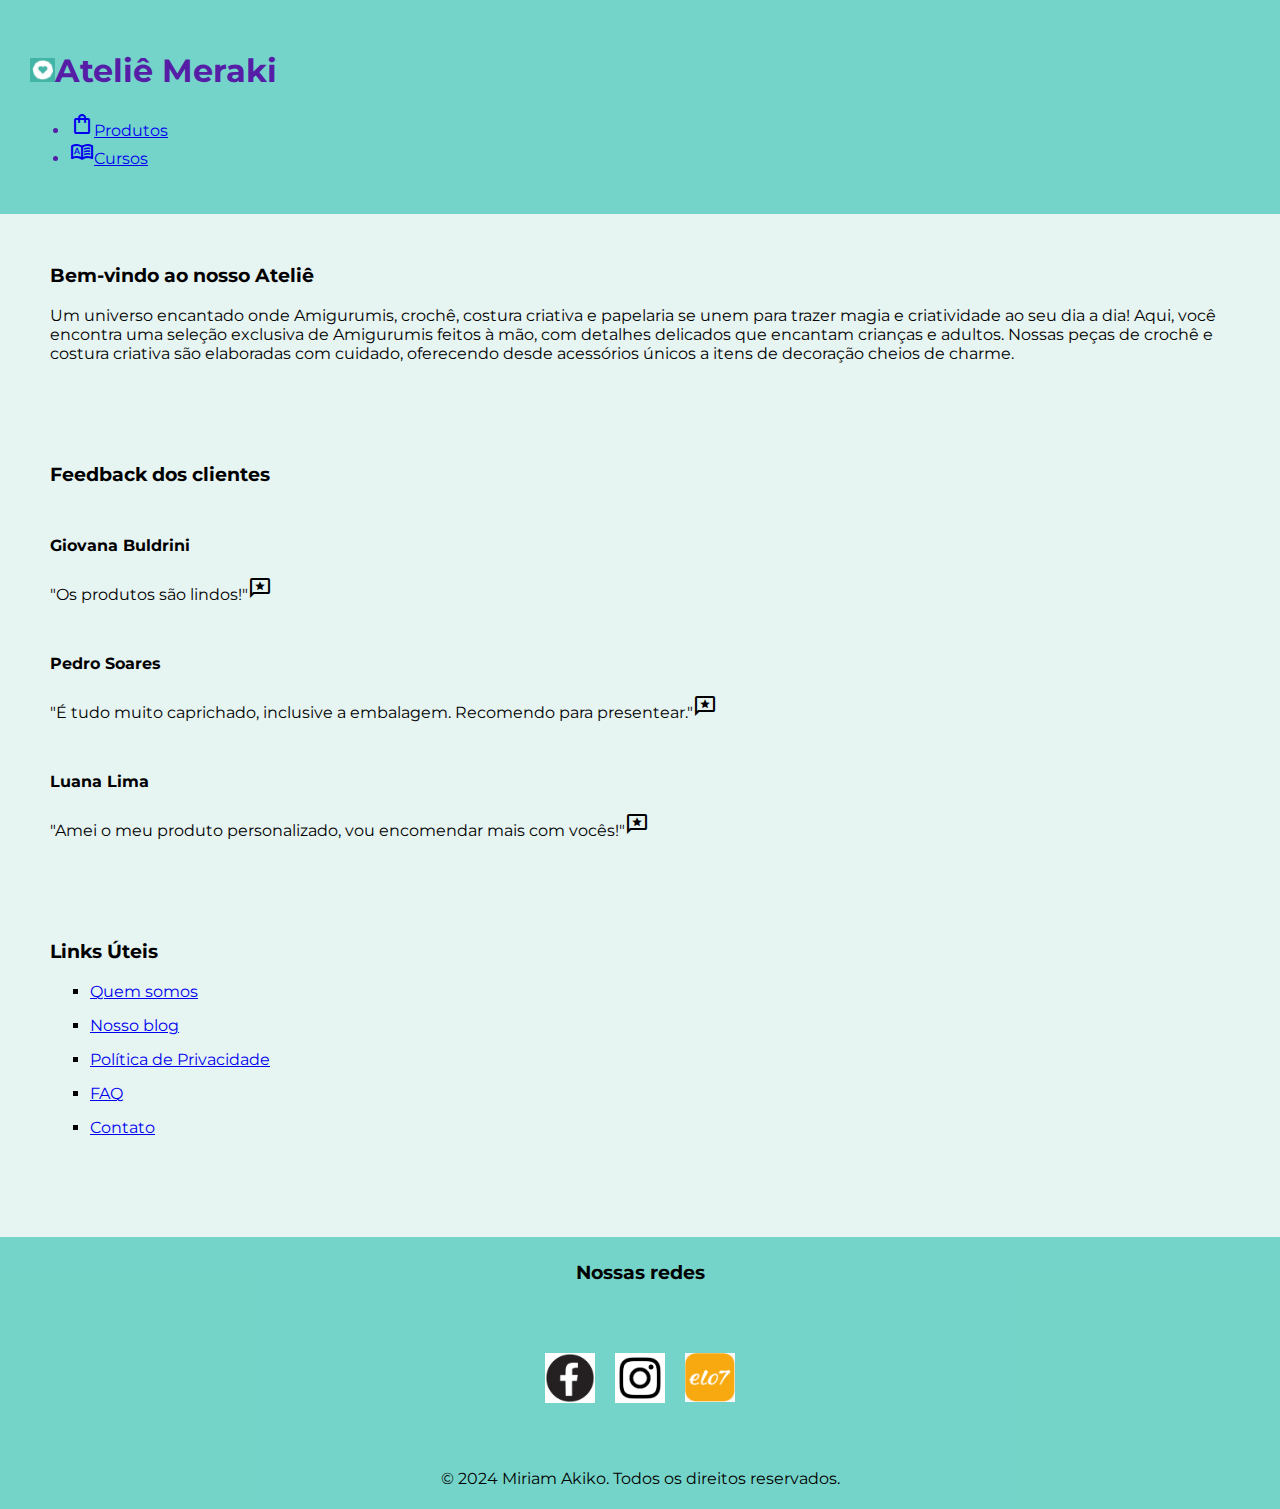
<file: index.html>
<!DOCTYPE html>
<html lang="pt-br">
    <head>
        <meta charset="UTF-8">
        <meta name="viewport" content="width=device-width, initial-scale=1.0">
        <title>Ateliê Meraki</title>
        <meta name="author" content="Miriam Akiko">
        <meta name="keywords" content="artesanato, ecommerce, loja, croche, tecido, feito a mão, comprar, atelie">
        <meta name="description" content="Produtos em crochê, amigurumis, costuras e artes em geral. Produtos feitos à mão, com muito carinho e amor.">
        <link rel="icon" href="./assets/icone.jpg">
        <link rel="stylesheet" href="./styles/style.css">
        <link rel="preconnect" href="https://fonts.googleapis.com">
        <link rel="preconnect" href="https://fonts.gstatic.com" crossorigin>
        <link href="https://fonts.googleapis.com/css2?family=Montserrat:ital,wght@0,100..900;1,100..900&display=swap" rel="stylesheet">
        <link rel="stylesheet" href="https://fonts.googleapis.com/css2?family=Material+Symbols+Outlined:opsz,wght,FILL,GRAD@20..48,100..700,0..1,-50..200" />
    </head>

    <body>

        <header>
            <h1><img src="./assets/logo.jpg" class="logo" alt="logotipo da marca Meraki">Ateliê Meraki</h1>
            <nav>
                <ul>
                    <li><a href="./pages/produtos.html"><span class="material-symbols-outlined">shopping_bag</span>Produtos</a></li>
                    <li><a href="./pages/cursos.html"><span class="material-symbols-outlined">dictionary</span>Cursos</a></li>
                </ul>
            </nav>
        </header>

        <main>
            <section>
                <h3>Bem-vindo ao nosso Ateliê</h3>
                <p>Um universo encantado onde Amigurumis, crochê, costura criativa e papelaria se unem para trazer magia e criatividade ao seu dia a dia! Aqui, você encontra uma seleção exclusiva de Amigurumis feitos à mão, com detalhes delicados que encantam crianças e adultos. Nossas peças de crochê e costura criativa são elaboradas com cuidado, oferecendo desde acessórios únicos a itens de decoração cheios de charme.</p>
            </section>

            <section class="comentario">
                <h3>Feedback dos clientes</h3>
                <article>
                    <h4>Giovana Buldrini</h4>
                    <p>"Os produtos são lindos!"<span class="material-symbols-outlined">reviews</span></p>
                </article>
                <article>
                    <h4>Pedro Soares</h4>
                    <p>"É tudo muito caprichado, inclusive a embalagem. Recomendo para presentear."<span class="material-symbols-outlined">reviews</span></p>
                </article>
                <article>
                    <h4>Luana Lima</h4>
                    <p>"Amei o meu produto personalizado, vou encomendar mais com vocês!"<span class="material-symbols-outlined">reviews</span></p>
                </article>
            </section>
        </main>

        <aside>
            <nav>
                <h3>Links Úteis</h3>
                <ul type="square">
                    <li><a href="./pages/quemSomos.html">Quem somos</a></li>
                    <li><a href="./pages/blog.html">Nosso blog</a></li>
                    <li><a href="./pages/politica.html">Política de Privacidade</a></li>
                    <li><a href="./pages/faq.html">FAQ</a></li>
                    <li><a href="./pages/formulario.html">Contato</a></li>
                </ul>
            </nav>
        </aside>

        <footer>
            <h3>Nossas redes</h3>
            <section class="social-icons">
                <article>
                    <a href="https://www.facebook.com/merakimh.atelie/" target="_blank">
                        <img src="./assets/icon_facebook.jpg" alt="logo Facebook">
                    </a>
                </article>
                <article>
                    <a href="https://www.instagram.com/meraki_mh/" target="_blank">
                        <img src="./assets/icon_instagram.jpg" alt="Logo Instagram">
                    </a>
                </article>
                <article>
                    <a href="https://www.elo7.com.br/ateliemerakiartes" target="_blank">
                        <img src="./assets/icon_elo7.png" alt="Logo Elo7">
                    </a>
                </article>
            </section>
            <section>
                <p>&copy; 2024 Miriam Akiko. Todos os direitos reservados.</p>
            </section>
        </footer>
        
    </body>
</html>
</file>
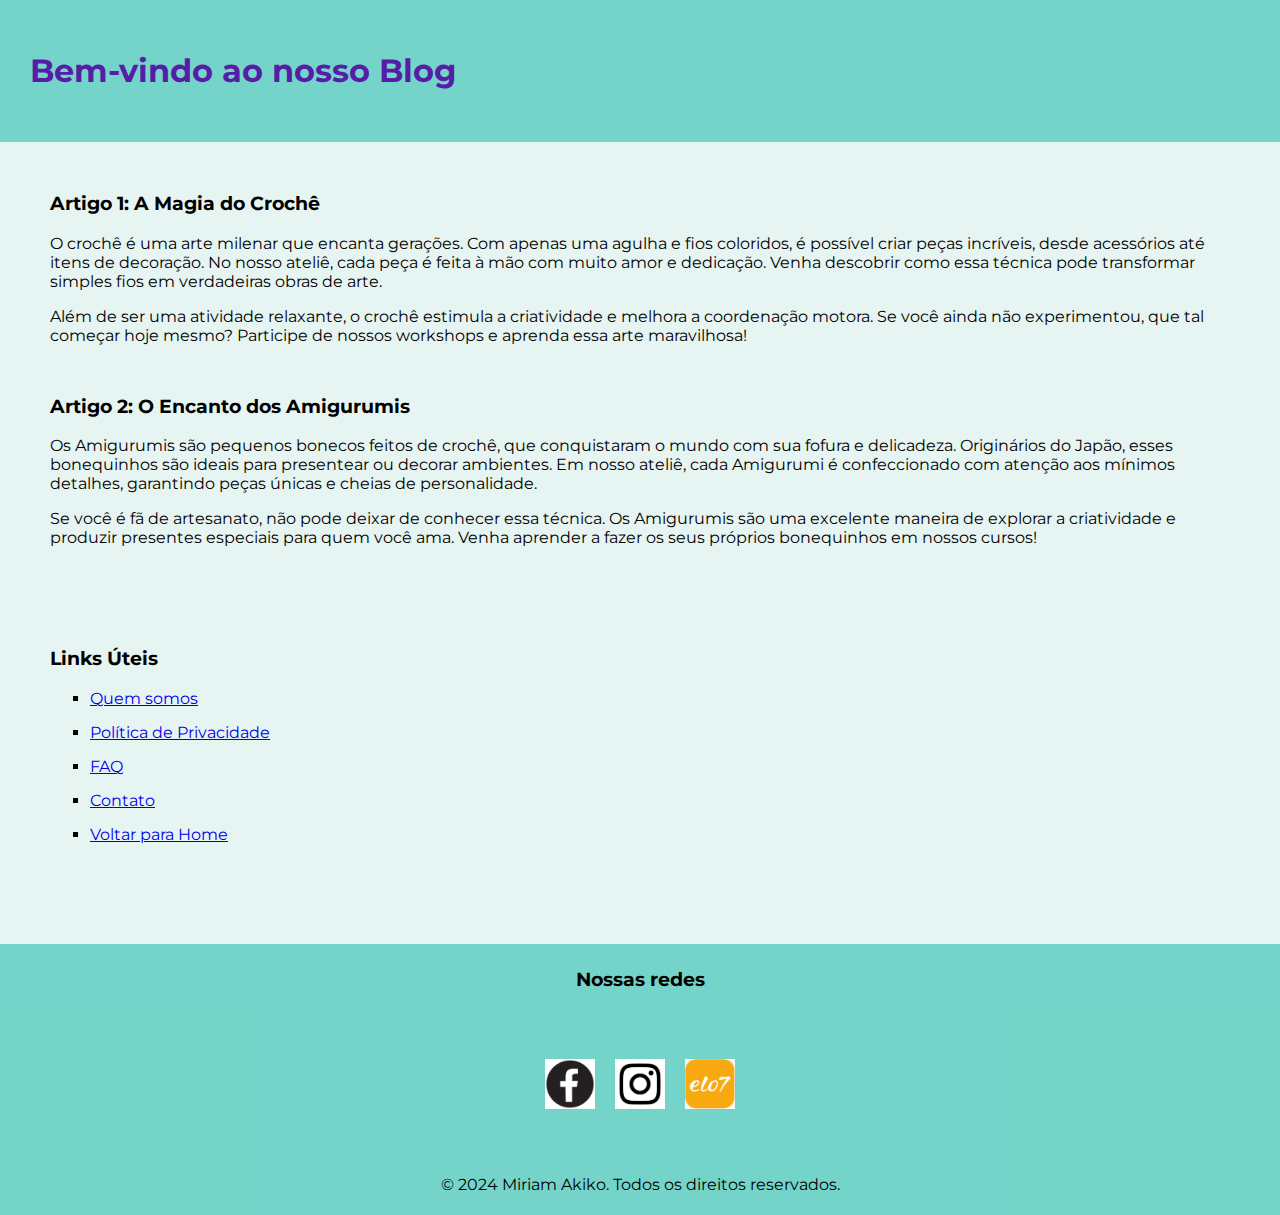
<file: blog.html>
<!DOCTYPE html>
<html lang="pt-br">
    <head>
        <meta charset="UTF-8">
        <meta name="viewport" content="width=device-width, initial-scale=1.0">
        <title>Blog</title>
        <meta name="author" content="Miriam Akiko">
        <meta name="keywords" content="artesanato, ecommerce, loja, croche, tecido, feito a mão, comprar, atelie, blog, matéria">
        <meta name="description" content="Produtos em crochê, amigurumis, costuras e artes em geral. Produtos feitos à mão, com muito carinho e amor.">
        <link rel="icon" href="assets/icone.jpg">
        <link rel="stylesheet" href="sytle.css">
        <link rel="preconnect" href="https://fonts.googleapis.com">
        <link rel="preconnect" href="https://fonts.gstatic.com" crossorigin>
        <link href="https://fonts.googleapis.com/css2?family=Montserrat:ital,wght@0,100..900;1,100..900&display=swap" rel="stylesheet">
        <link rel="stylesheet" href="https://fonts.googleapis.com/css2?family=Material+Symbols+Outlined:opsz,wght,FILL,GRAD@20..48,100..700,0..1,-50..200" />
    </head>
    
    <body>

        <header>
            <h1>Bem-vindo ao nosso Blog</h1>
        </header>

        <main>
            <article>
                <h3>Artigo 1: A Magia do Crochê</h3>
                <p>O crochê é uma arte milenar que encanta gerações. Com apenas uma agulha e fios coloridos, é possível criar peças incríveis, desde acessórios até itens de decoração. No nosso ateliê, cada peça é feita à mão com muito amor e dedicação. Venha descobrir como essa técnica pode transformar simples fios em verdadeiras obras de arte.</p>
                <p>Além de ser uma atividade relaxante, o crochê estimula a criatividade e melhora a coordenação motora. Se você ainda não experimentou, que tal começar hoje mesmo?
                Participe de nossos workshops e aprenda essa arte maravilhosa!</p>
            </article>
            
            <article>
                <h3>Artigo 2: O Encanto dos Amigurumis</h3>
                <p>Os Amigurumis são pequenos bonecos feitos de crochê, que conquistaram o mundo com sua fofura e delicadeza. Originários do Japão, esses bonequinhos são ideais para presentear ou decorar ambientes. Em nosso ateliê, cada Amigurumi é confeccionado com atenção aos mínimos detalhes, garantindo peças únicas e cheias de personalidade.</p>
                <p>Se você é fã de artesanato, não pode deixar de conhecer essa técnica. Os Amigurumis são uma excelente maneira de explorar a criatividade e produzir presentes especiais para quem você ama. Venha aprender a fazer os seus próprios bonequinhos em nossos cursos!</p>
            </article>
        </main>

        <aside>
            <nav>
                <h3>Links Úteis</h3>
                <ul type="square">
                    <li><a href="quemSomos.html">Quem somos</a></li>
                    <li><a href="politica.html">Política de Privacidade</a></li>
                    <li><a href="faq.html">FAQ</a></li>
                    <li><a href="formulario.html">Contato</a></li>
                    <li><a href="index.html">Voltar para Home</a></li>
                </ul>
            </nav>
        </aside>

        <footer>
            <h3>Nossas redes</h3>
            <section class="social-icons">
                <article>
                    <a href="https://www.facebook.com/merakimh.atelie/">
                        <img src="assets/icon_facebook.jpg" alt="logo Facebook">
                    </a>
                </article>
                <article>
                    <a href="https://www.instagram.com/meraki_mh/">
                        <img src="assets/icon_instagram.jpg" alt="Logo Instagram">
                    </a>
                </article>
                <article>
                    <a href="https://www.elo7.com.br/ateliemerakiartes">
                        <img src="assets/icon_elo7.png" alt="Logo Elo7">
                    </a>
                </article>
            </section>
            <section>
                <p>&copy; 2024 Miriam Akiko. Todos os direitos reservados.</p>
            </section>
        </footer>
        
    </body>
</html>
</file>
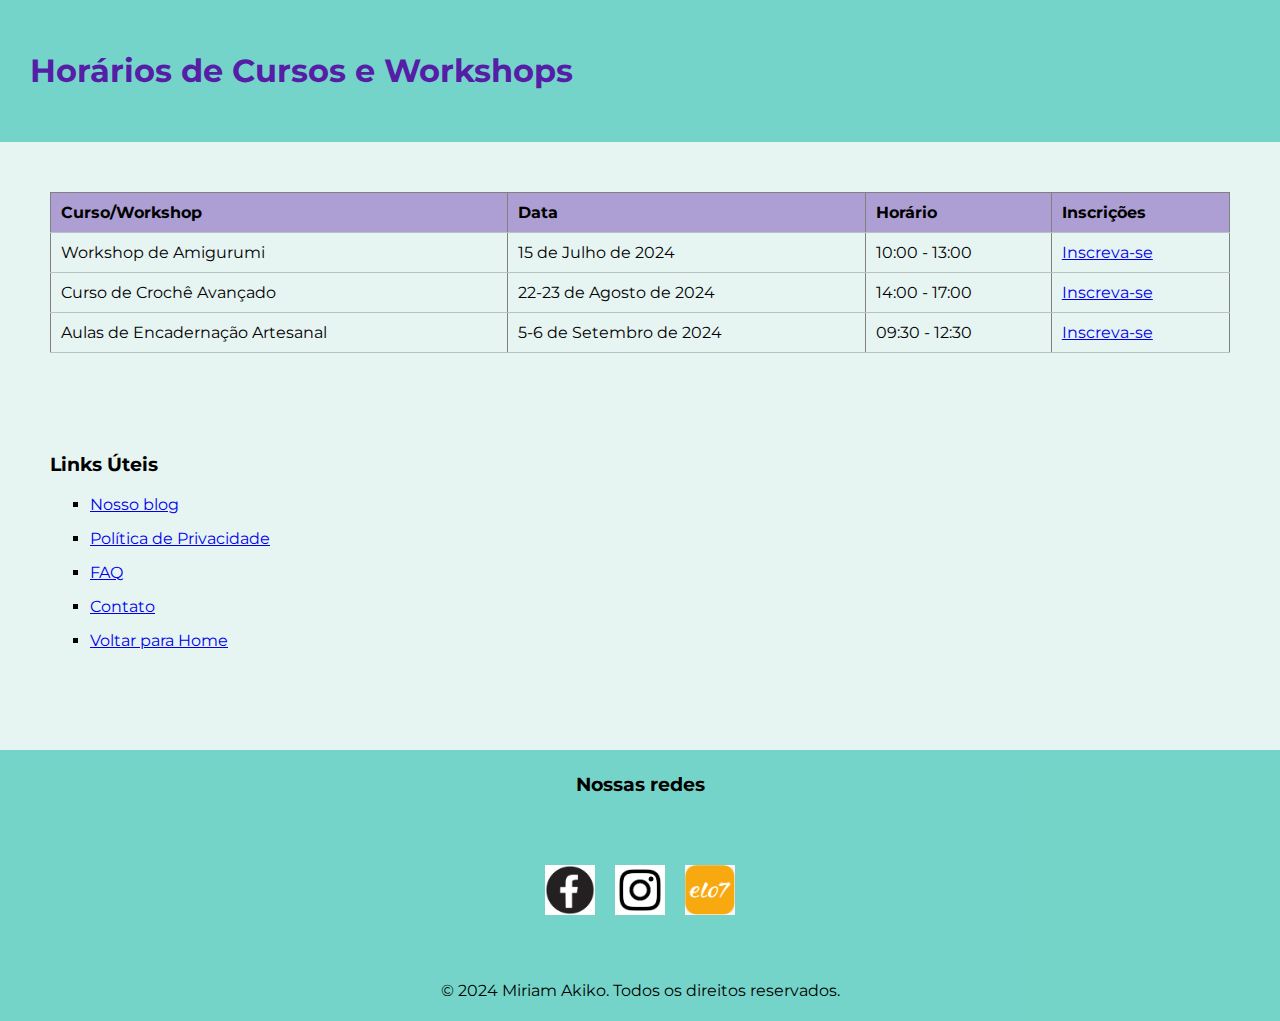
<file: cursos.html>
<!DOCTYPE html>
<html lang="pt-BR">
    <head>
        <meta charset="UTF-8">
        <meta name="viewport" content="width=device-width, initial-scale=1.0">
        <title>Cursos</title>
        <meta name="author" content="Miriam Akiko">
        <meta name="keywords" content="artesanato, ecommerce, loja, croche, tecido, feito a mão, comprar, atelie, cursos, curso, workshop">
        <meta name="description" content="Produtos em crochê, amigurumis, costuras e artes em geral. Produtos feitos à mão, com muito carinho e amor.">
        <link rel="icon" href="assets/icone.jpg">
        <link rel="stylesheet" href="sytle.css">
        <link rel="preconnect" href="https://fonts.googleapis.com">
        <link rel="preconnect" href="https://fonts.gstatic.com" crossorigin>
        <link href="https://fonts.googleapis.com/css2?family=Montserrat:ital,wght@0,100..900;1,100..900&display=swap" rel="stylesheet">
        <link rel="stylesheet" href="https://fonts.googleapis.com/css2?family=Material+Symbols+Outlined:opsz,wght,FILL,GRAD@20..48,100..700,0..1,-50..200" />
    </head>

    <body>
        <header>
            <h1>Horários de Cursos e Workshops</h1>
        </header>

        <main>
            <table border="1" style="border-collapse: collapse;">
                <tr>
                    <th>Curso/Workshop</th>
                    <th>Data</th>
                    <th>Horário</th>
                    <th>Inscrições</th>
                </tr>
                <tr>
                    <td>Workshop de Amigurumi</td>
                    <td>15 de Julho de 2024</td>
                    <td>10:00 - 13:00</td>
                    <td><a href="#">Inscreva-se</a></td>
                </tr>
                <tr>
                    <td>Curso de Crochê Avançado</td>
                    <td>22-23 de Agosto de 2024</td>
                    <td>14:00 - 17:00</td>
                    <td><a href="#">Inscreva-se</a></td>
                </tr>
                <tr>
                    <td>Aulas de Encadernação Artesanal</td>
                    <td>5-6 de Setembro de 2024</td>
                    <td>09:30 - 12:30</td>
                    <td><a href="#">Inscreva-se</a></td>
                </tr>
            </table>
        </main>

        <aside>
            <nav>
                <h3>Links Úteis</h3>
                <ul type="square">
                    <li><a href="blog.html">Nosso blog</a></li>
                    <li><a href="politica.html">Política de Privacidade</a></li>
                    <li><a href="faq.html">FAQ</a></li>
                    <li><a href="formulario.html">Contato</a></li>
                    <li><a href="index.html">Voltar para Home</a></li>
                </ul>
            </nav>
        </aside>

        <footer>
            <h3>Nossas redes</h3>
            <section class="social-icons">
                <article>
                    <a href="https://www.facebook.com/merakimh.atelie/">
                        <img src="assets/icon_facebook.jpg" alt="logo Facebook">
                    </a>
                </article>
                <article>
                    <a href="https://www.instagram.com/meraki_mh/">
                        <img src="assets/icon_instagram.jpg" alt="Logo Instagram">
                    </a>
                </article>
                <article>
                    <a href="https://www.elo7.com.br/ateliemerakiartes">
                        <img src="assets/icon_elo7.png" alt="Logo Elo7">
                    </a>
                </article>
            </section>
            <section>
                <p>&copy; 2024 Miriam Akiko. Todos os direitos reservados.</p>
            </section>
        </footer>
        
    </body>
</html>
</file>
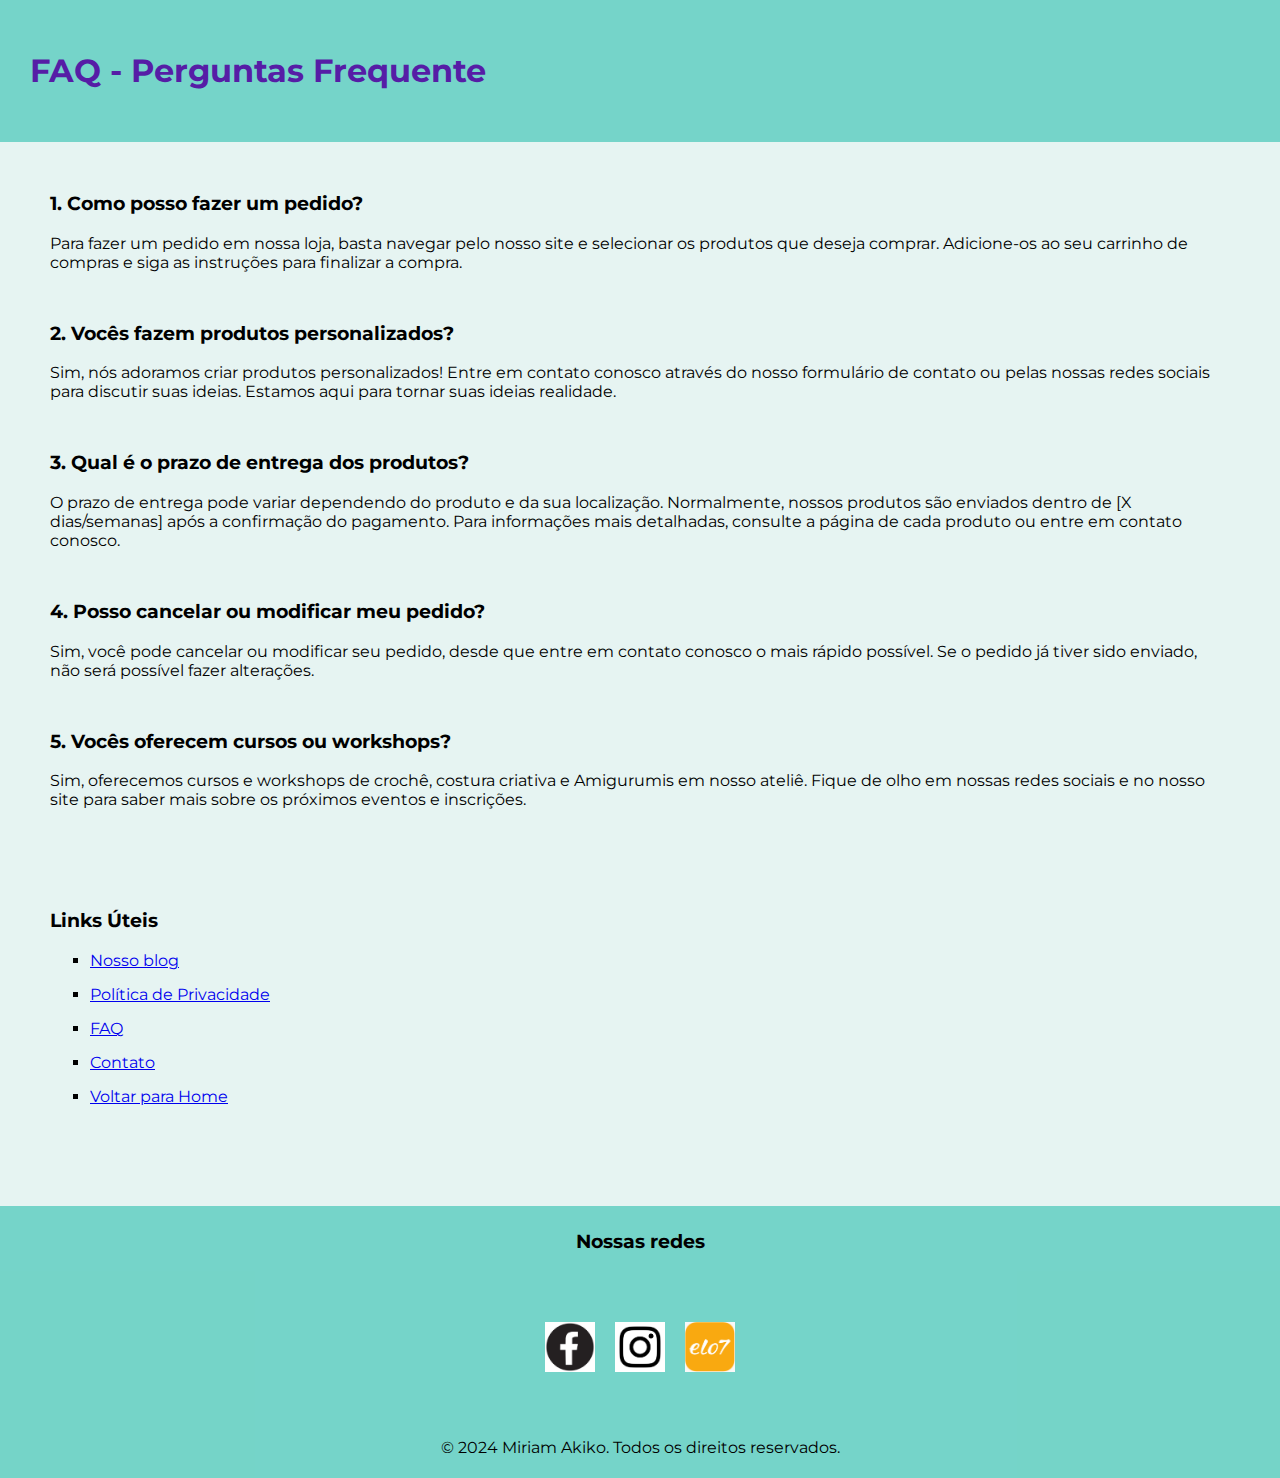
<file: faq.html>
<!DOCTYPE html>
<html lang="pt-br">
    <head>
        <meta charset="UTF-8">
        <meta name="viewport" content="width=device-width, initial-scale=1.0">
        <title>Blog</title>
        <meta name="author" content="Miriam Akiko">
        <meta name="keywords" content="artesanato, ecommerce, loja, croche, tecido, feito a mão, comprar, atelie, blog, matéria">
        <meta name="description" content="Produtos em crochê, amigurumis, costuras e artes em geral. Produtos feitos à mão, com muito carinho e amor.">
        <link rel="icon" href="assets/icone.jpg">
        <link rel="stylesheet" href="sytle.css">
        <link rel="preconnect" href="https://fonts.googleapis.com">
        <link rel="preconnect" href="https://fonts.gstatic.com" crossorigin>
        <link href="https://fonts.googleapis.com/css2?family=Montserrat:ital,wght@0,100..900;1,100..900&display=swap" rel="stylesheet">
        <link rel="stylesheet" href="https://fonts.googleapis.com/css2?family=Material+Symbols+Outlined:opsz,wght,FILL,GRAD@20..48,100..700,0..1,-50..200" />
    </head>
    
    <body>

        <header>
            <h1>FAQ - Perguntas Frequente</h1>
        </header>

        <main>
            <article>
                <h3>1. Como posso fazer um pedido?</h3>
                <p>Para fazer um pedido em nossa loja, basta navegar pelo nosso site e selecionar os produtos que deseja comprar. Adicione-os ao seu carrinho de compras e siga as instruções para finalizar a compra.</p>
            </article>
            
            <article>
                <h3>2. Vocês fazem produtos personalizados?</h3>
                <p>Sim, nós adoramos criar produtos personalizados! Entre em contato conosco através do nosso formulário de contato ou pelas nossas redes sociais para discutir suas ideias. Estamos aqui para tornar suas ideias realidade.</p>
            </article>
            
            <article>
                <h3>3. Qual é o prazo de entrega dos produtos?</h3>
                <p>O prazo de entrega pode variar dependendo do produto e da sua localização. Normalmente, nossos produtos são enviados dentro de [X dias/semanas] após a confirmação do pagamento. Para informações mais detalhadas, consulte a página de cada produto ou entre em contato conosco.</p>
            </article>
            
            <article>
                <h3>4. Posso cancelar ou modificar meu pedido?</h3>
                <p>Sim, você pode cancelar ou modificar seu pedido, desde que entre em contato conosco o mais rápido possível. Se o pedido já tiver sido enviado, não será possível fazer alterações.</p>
            </article>
            
            <article>
                <h3>5. Vocês oferecem cursos ou workshops?</h3>
                <p>Sim, oferecemos cursos e workshops de crochê, costura criativa e Amigurumis em nosso ateliê. Fique de olho em nossas redes sociais e no nosso site para saber mais sobre os próximos eventos e inscrições.</p>
            </article>
        </main>

        <aside>
            <nav>
                <h3>Links Úteis</h3>
                <ul type="square">
                    <li><a href="blog.html">Nosso blog</a></li>
                    <li><a href="politica.html">Política de Privacidade</a></li>
                    <li><a href="faq.html">FAQ</a></li>
                    <li><a href="formulario.html">Contato</a></li>
                    <li><a href="index.html">Voltar para Home</a></li>
                </ul>
            </nav>
        </aside>

        <footer>
            <h3>Nossas redes</h3>
            <section class="social-icons">
                <article>
                    <a href="https://www.facebook.com/merakimh.atelie/">
                        <img src="assets/icon_facebook.jpg" alt="logo Facebook">
                    </a>
                </article>
                <article>
                    <a href="https://www.instagram.com/meraki_mh/">
                        <img src="assets/icon_instagram.jpg" alt="Logo Instagram">
                    </a>
                </article>
                <article>
                    <a href="https://www.elo7.com.br/ateliemerakiartes">
                        <img src="assets/icon_elo7.png" alt="Logo Elo7">
                    </a>
                </article>
            </section>
            <section>
                <p>&copy; 2024 Miriam Akiko. Todos os direitos reservados.</p>
            </section>
        </footer>
        
    </body>
</html>
</file>
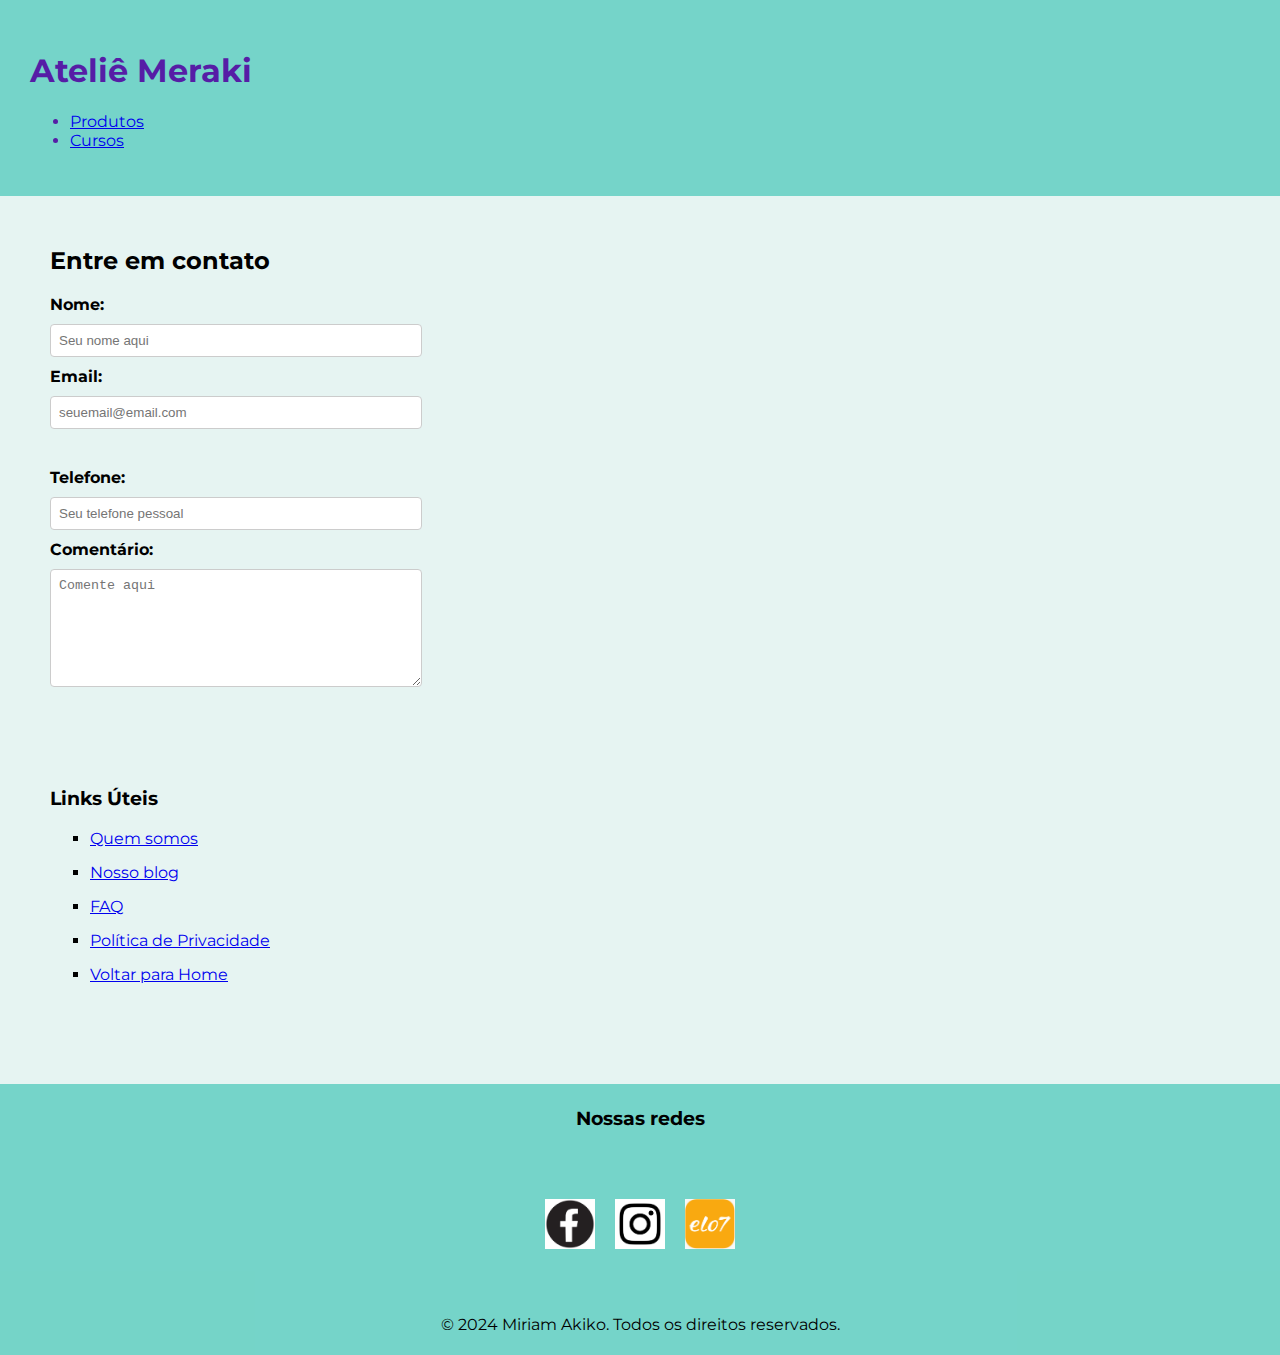
<file: formulario.html>
<!DOCTYPE html>
<html lang="pt-br">
    <head>
        <meta charset="UTF-8">
        <meta name="viewport" content="width=device-width, initial-scale=1.0">
        <title>Política de Privacidade</title>
        <meta name="author" content="Miriam Akiko">
        <meta name="keywords" content="artesanato, ecommerce, loja, croche, tecido, feito a mão, comprar, atelie, política, privacidade, termos">
        <meta name="description" content="Produtos em crochê, amigurumis, costuras e artes em geral. Produtos feitos à mão, com muito carinho e amor.">
        <link rel="icon" href="assets/icone.jpg">
        <link rel="stylesheet" href="sytle.css">
        <link rel="preconnect" href="https://fonts.googleapis.com">
        <link rel="preconnect" href="https://fonts.gstatic.com" crossorigin>
        <link href="https://fonts.googleapis.com/css2?family=Montserrat:ital,wght@0,100..900;1,100..900&display=swap" rel="stylesheet">
        <link rel="stylesheet" href="https://fonts.googleapis.com/css2?family=Material+Symbols+Outlined:opsz,wght,FILL,GRAD@20..48,100..700,0..1,-50..200" />
    </head>

    <body>

        <header>
            <h1>Ateliê Meraki</h1>
            <nav>
                <ul>
                    <li><a href="produtos.html">Produtos</a></li>
                    <li><a href="cursos.html">Cursos</a></li>
                </ul>
            </nav>
        </header>

        <main>
            <h2>Entre em contato</h2>
            <form>
                <label for="cNome">Nome:</label> 
                <input type="text" id="cNome" name="nome" placeholder="Seu nome aqui"> 
                
                
                <label for="cEmail">Email: </label> 
                <input type="email" id="cEmail" name="email" placeholder="seuemail@email.com"> <br>

                <label for="cTelefone">Telefone: </label>
                <input type="tel" id="cTelefone" name="telefone" placeholder="Seu telefone pessoal"> 
    
                <label>Comentário: </label>
                <textarea id="cDescricao" name="descricao" placeholder="Comente aqui"></textarea>
            </form>

        </main>

        <aside>
            <nav>
                <h3>Links Úteis</h3>
                <ul type="square">
                    <li><a href="quemSomos.html">Quem somos</a></li>
                    <li><a href="blog.html">Nosso blog</a></li>
                    <li><a href="faq.html">FAQ</a></li>
                    <li><a href="politica.html">Política de Privacidade</a></li>
                    <li><a href="index.html">Voltar para Home</a></li>
                </ul>
            </nav>
        </aside>

        <footer>
            <h3>Nossas redes</h3>
            <section class="social-icons">
                <article>
                    <a href="https://www.facebook.com/merakimh.atelie/">
                        <img src="assets/icon_facebook.jpg" alt="logo Facebook">
                    </a>
                </article>
                <article>
                    <a href="https://www.instagram.com/meraki_mh/">
                        <img src="assets/icon_instagram.jpg" alt="Logo Instagram">
                    </a>
                </article>
                <article>
                    <a href="https://www.elo7.com.br/ateliemerakiartes">
                        <img src="assets/icon_elo7.png" alt="Logo Elo7">
                    </a>
                </article>
            </section>
            <section>
                <p>&copy; 2024 Miriam Akiko. Todos os direitos reservados.</p>
            </section>
        </footer>
        
    </body>
</html>
</file>
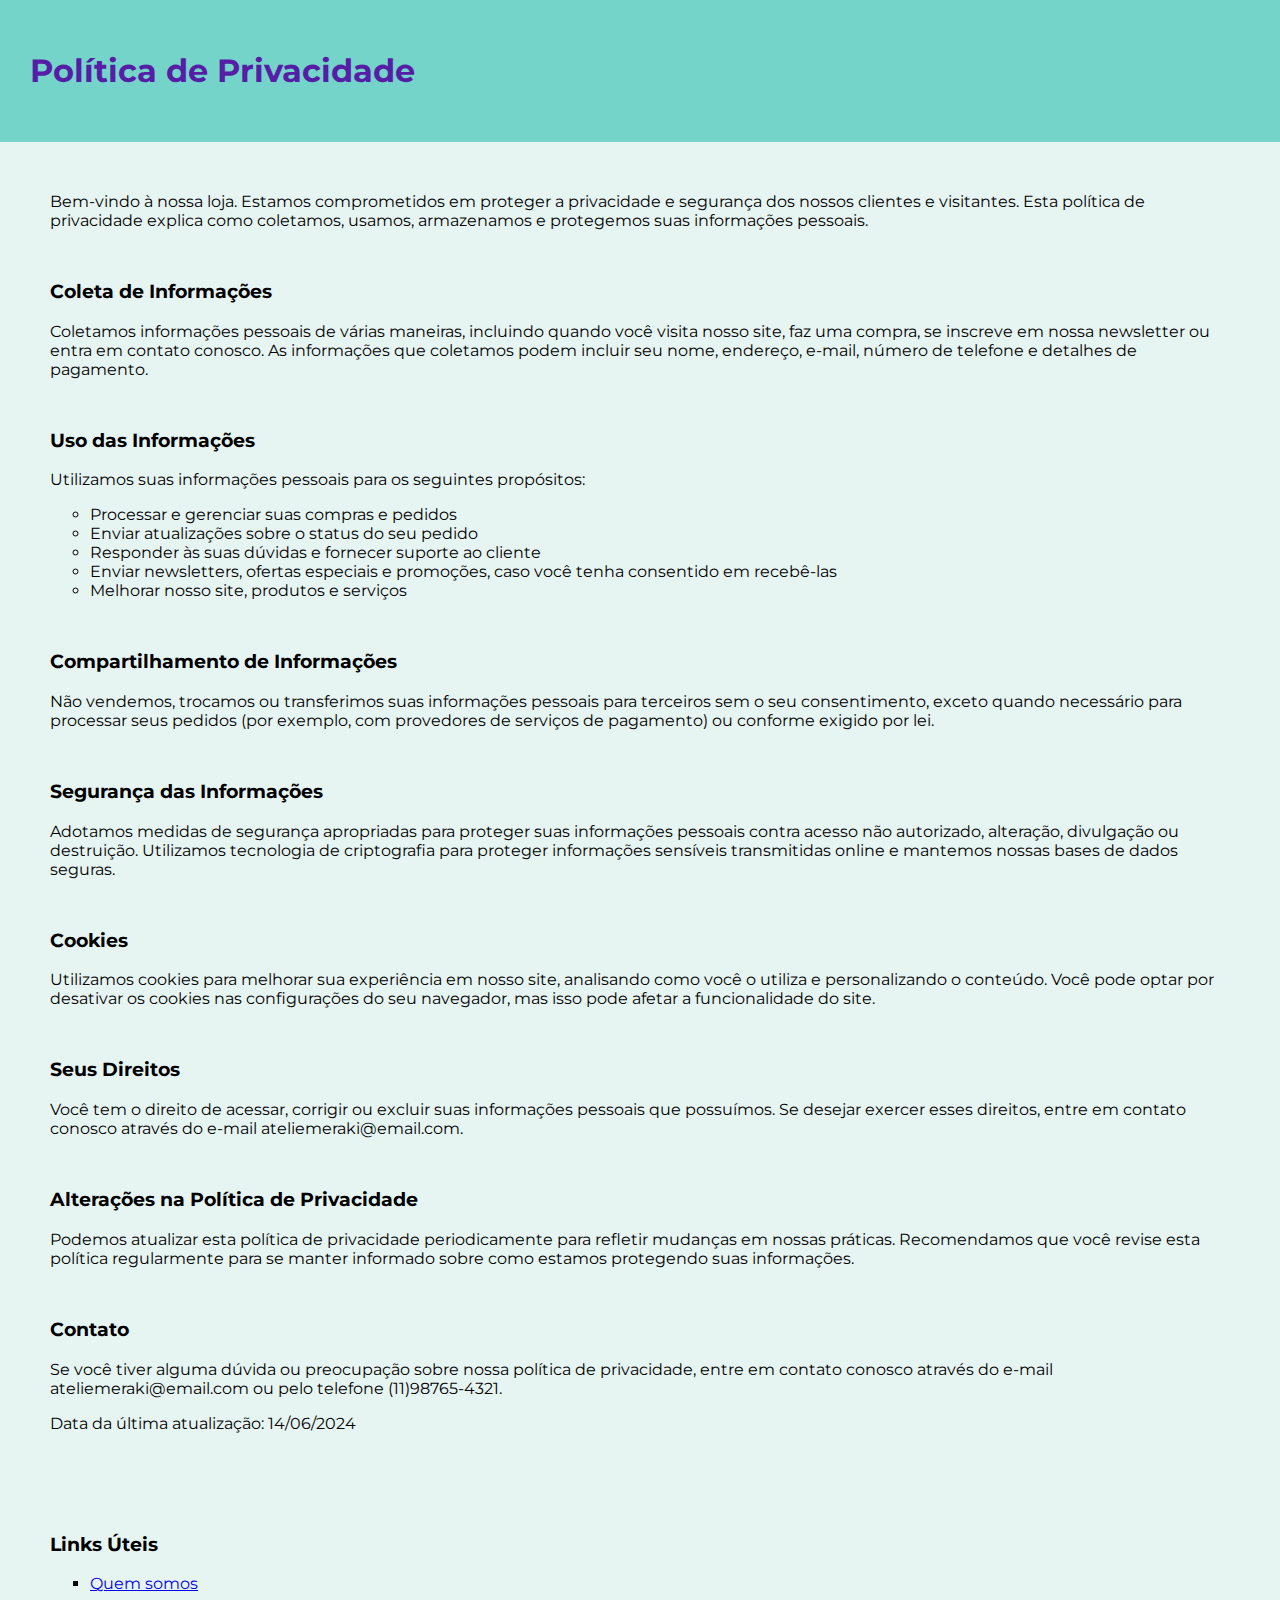
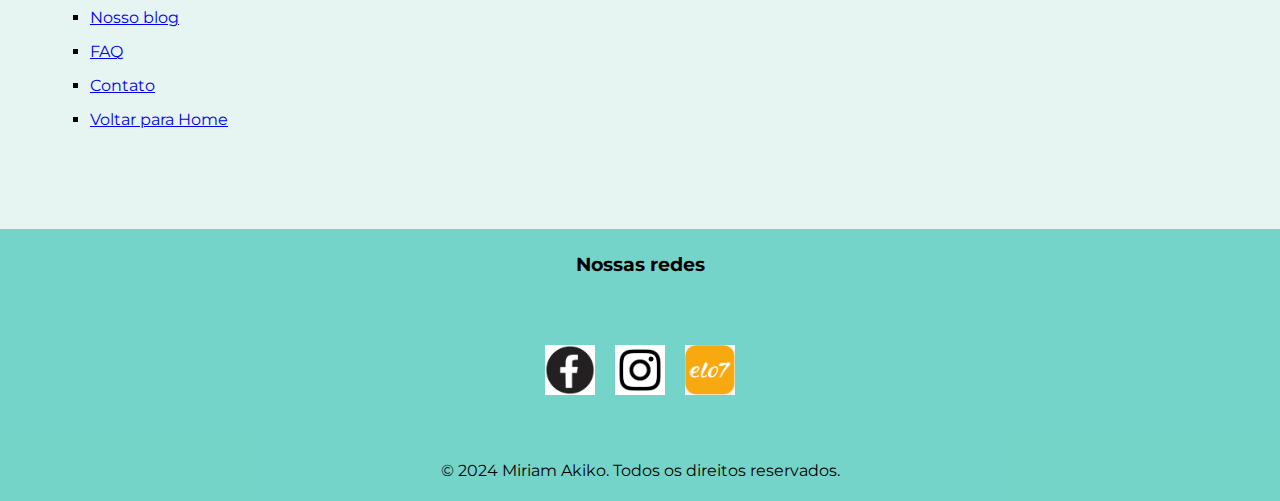
<file: politica.html>
<!DOCTYPE html>
<html lang="pt-br">
    <head>
        <meta charset="UTF-8">
        <meta name="viewport" content="width=device-width, initial-scale=1.0">
        <title>Política de Privacidade</title>
        <meta name="author" content="Miriam Akiko">
        <meta name="keywords" content="artesanato, ecommerce, loja, croche, tecido, feito a mão, comprar, atelie, política, privacidade, termos">
        <meta name="description" content="Produtos em crochê, amigurumis, costuras e artes em geral. Produtos feitos à mão, com muito carinho e amor.">
        <link rel="icon" href="assets/icone.jpg">
        <link rel="stylesheet" href="sytle.css">
        <link rel="preconnect" href="https://fonts.googleapis.com">
        <link rel="preconnect" href="https://fonts.gstatic.com" crossorigin>
        <link href="https://fonts.googleapis.com/css2?family=Montserrat:ital,wght@0,100..900;1,100..900&display=swap" rel="stylesheet">
        <link rel="stylesheet" href="https://fonts.googleapis.com/css2?family=Material+Symbols+Outlined:opsz,wght,FILL,GRAD@20..48,100..700,0..1,-50..200" />
    </head>

    <body>

        <header>
            <h1>Política de Privacidade</h1>
        </header>

        <main>
            <section>
                <p>Bem-vindo à nossa loja. Estamos comprometidos em proteger a privacidade e segurança dos nossos clientes e visitantes. Esta política de privacidade explica como coletamos, usamos, armazenamos e protegemos suas informações pessoais.</p>
                <article>
                    <h3>Coleta de Informações</h3>
                    <p>Coletamos informações pessoais de várias maneiras, incluindo quando você visita nosso site, faz uma compra, se inscreve em nossa newsletter ou entra em contato conosco. As informações que coletamos podem incluir seu nome, endereço, e-mail, número de telefone e detalhes de pagamento.</p>
                </article>               
                <article>
                    <h3>Uso das Informações</h3>
                    <p>Utilizamos suas informações pessoais para os seguintes propósitos:</p>
                        <ul type="circle">
                            <li>Processar e gerenciar suas compras e pedidos</li>
                            <li>Enviar atualizações sobre o status do seu pedido</li>
                            <li>Responder às suas dúvidas e fornecer suporte ao cliente</li>
                            <li>Enviar newsletters, ofertas especiais e promoções, caso você tenha consentido em recebê-las</li>
                            <li>Melhorar nosso site, produtos e serviços</li>
                        </ul>
                </article>  
                <article>
                    <h3>Compartilhamento de Informações</h3>
                    <p>Não vendemos, trocamos ou transferimos suas informações pessoais para terceiros sem o seu consentimento, exceto quando necessário para processar seus pedidos (por exemplo, com provedores de serviços de pagamento) ou conforme exigido por lei.</p>
                </article>
                <article>
                    <h3>Segurança das Informações</h3>
                    <p>Adotamos medidas de segurança apropriadas para proteger suas informações pessoais contra acesso não autorizado, alteração, divulgação ou destruição. Utilizamos tecnologia de criptografia para proteger informações sensíveis transmitidas online e mantemos nossas bases de dados seguras.</p>
                </article> 
                <article>
                    <h3>Cookies</h3>
                    <p>Utilizamos cookies para melhorar sua experiência em nosso site, analisando como você o utiliza e personalizando o conteúdo. Você pode optar por desativar os cookies nas configurações do seu navegador, mas isso pode afetar a funcionalidade do site.</p>
                </article>
                <article>
                    <h3>Seus Direitos</h3>
                    <p>Você tem o direito de acessar, corrigir ou excluir suas informações pessoais que possuímos. Se desejar exercer esses direitos, entre em contato conosco através do e-mail ateliemeraki@email.com.</p>
                </article>
                <article>
                    <h3>Alterações na Política de Privacidade</h3>
                    <p>Podemos atualizar esta política de privacidade periodicamente para refletir mudanças em nossas práticas. Recomendamos que você revise esta política regularmente para se manter informado sobre como estamos protegendo suas informações.</p>
                </article>
                <article>
                    <h3>Contato</h3>
                    <p>Se você tiver alguma dúvida ou preocupação sobre nossa política de privacidade, entre em contato conosco através do e-mail ateliemeraki@email.com ou pelo telefone (11)98765-4321.</p>
                    <p>Data da última atualização: 14/06/2024</p>
                </article>
            </section>
        </main>

        <aside>
            <nav>
                <h3>Links Úteis</h3>
                <ul type="square">
                    <li><a href="quemSomos.html">Quem somos</a></li>
                    <li><a href="blog.html">Nosso blog</a></li>
                    <li><a href="faq.html">FAQ</a></li>
                    <li><a href="formulario.html">Contato</a></li>
                    <li><a href="index.html">Voltar para Home</a></li>
                </ul>
            </nav>
        </aside>

        <footer>
            <h3>Nossas redes</h3>
            <section class="social-icons">
                <article>
                    <a href="https://www.facebook.com/merakimh.atelie/">
                        <img src="assets/icon_facebook.jpg" alt="logo Facebook">
                    </a>
                </article>
                <article>
                    <a href="https://www.instagram.com/meraki_mh/">
                        <img src="assets/icon_instagram.jpg" alt="Logo Instagram">
                    </a>
                </article>
                <article>
                    <a href="https://www.elo7.com.br/ateliemerakiartes">
                        <img src="assets/icon_elo7.png" alt="Logo Elo7">
                    </a>
                </article>
            </section>
            <section>
                <p>&copy; 2024 Miriam Akiko. Todos os direitos reservados.</p>
            </section>
        </footer>
        
    </body>
</html>
</file>
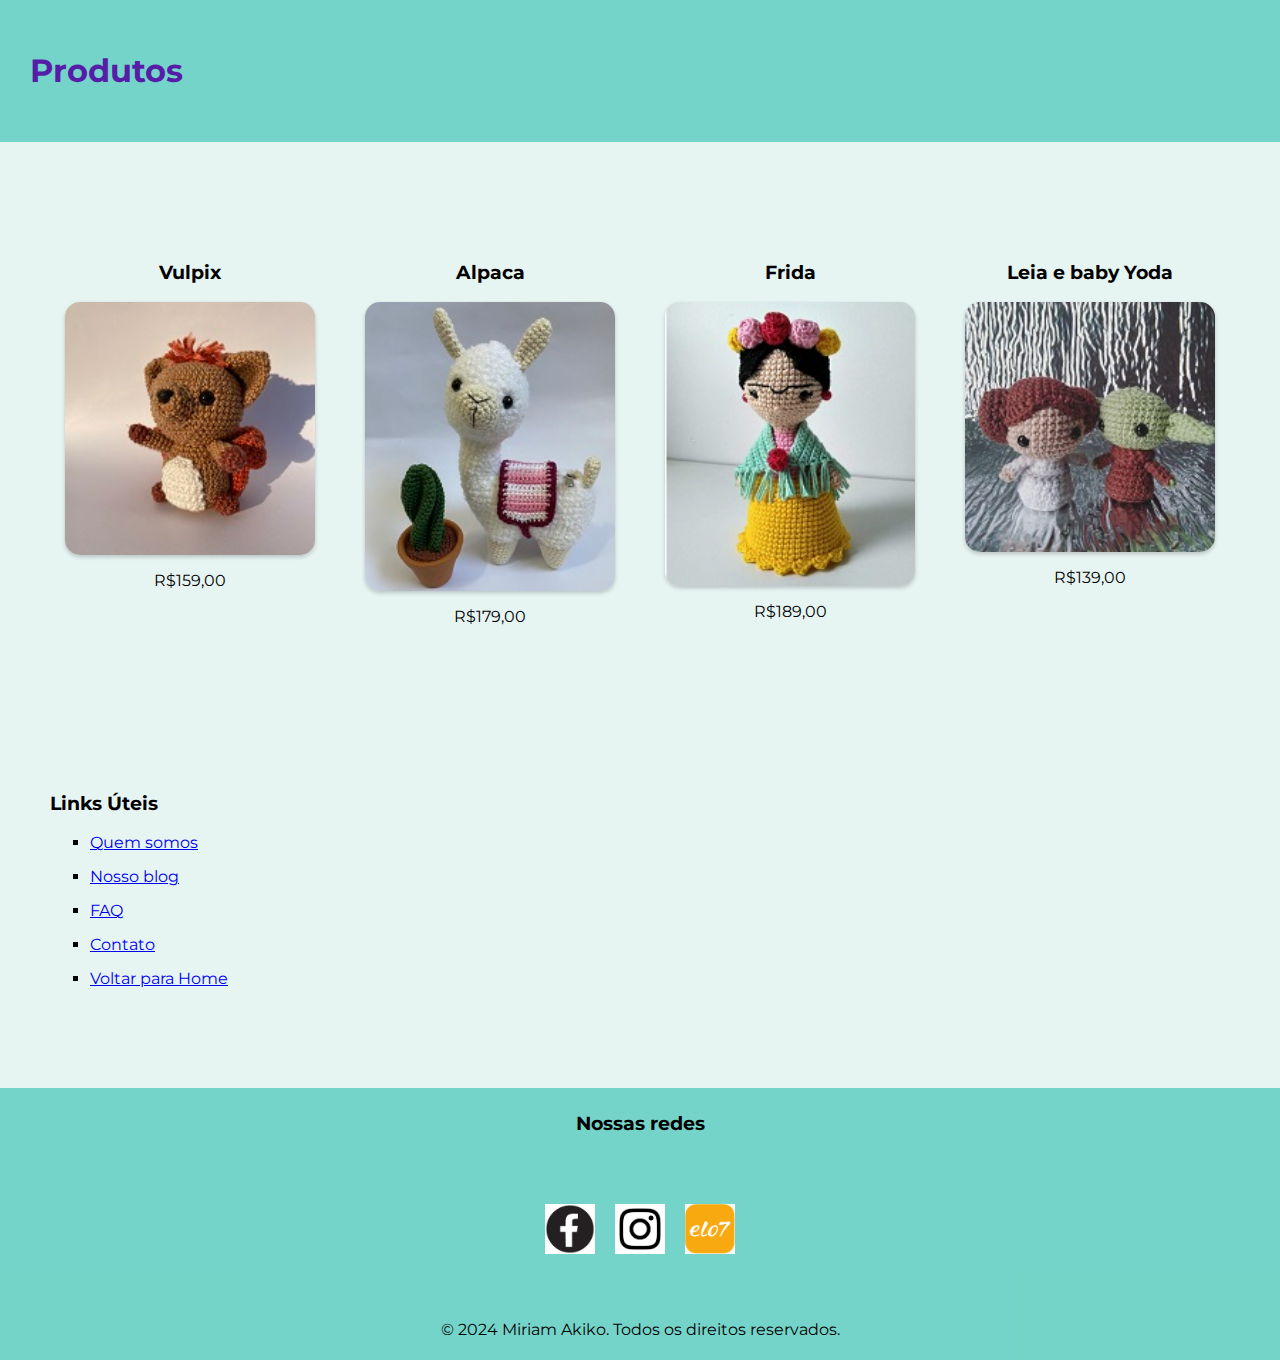
<file: produtos.html>
<!DOCTYPE html>
<html lang="pt-br">
    <head>
        <meta charset="UTF-8">
        <meta name="viewport" content="width=device-width, initial-scale=1.0">
        <title>Produtos</title>
        <meta name="author" content="Miriam Akiko">
        <meta name="keywords" content="artesanato, ecommerce, loja, croche, tecido, feito a mão, comprar, atelie">
        <meta name="description" content="Produtos em crochê, amigurumis, costuras e artes em geral. Produtos feitos à mão, com muito carinho e amor.">
        <link rel="icon" href="assets/icone.jpg">
        <link rel="stylesheet" href="sytle.css">
        <link rel="preconnect" href="https://fonts.googleapis.com">
        <link rel="preconnect" href="https://fonts.gstatic.com" crossorigin>
        <link href="https://fonts.googleapis.com/css2?family=Montserrat:ital,wght@0,100..900;1,100..900&display=swap" rel="stylesheet">
        <link rel="stylesheet" href="https://fonts.googleapis.com/css2?family=Material+Symbols+Outlined:opsz,wght,FILL,GRAD@20..48,100..700,0..1,-50..200" />
    </head>
    
    <body>
        <header>
            <h1>Produtos</h1>
        </header>
        <main>
            <section class="produtos">
                <article>
                    <h3>Vulpix</h3>
                    <img src="assets/vulpix_pokemon.JPG" alt="pokemon vulpix em crochê">
                    <p>R$159,00</p>
                </article>  
                <article>
                    <h3>Alpaca</h3>
                    <img src="assets/alpaca_croche.JPG" alt="alpaca em croche">
                    <p>R$179,00</p>
                </article>  
                <article>
                    <h3>Frida</h3>
                    <img src="assets/frida_khalo_croche.jpg" alt="boneca frida khalo em croche">
                    <p>R$189,00</p>
                </article>  
                <article>
                    <h3>Leia e baby Yoda</h3>
                    <img src="assets/leia_yoda_baby_croche.jpg" alt="bonecos pequenos da princesa leia e baby yoda">
                    <p>R$139,00</p>
                </article>  
            </section>      
        </main>

        <aside>
            <nav>
                <h3>Links Úteis</h3>
                <ul type="square">
                    <li><a href="quemSomos.html">Quem somos</a></li>
                    <li><a href="blog.html">Nosso blog</a></li>
                    <li><a href="faq.html">FAQ</a></li>
                    <li><a href="formulario.html">Contato</a></li>
                    <li><a href="index.html">Voltar para Home</a></li>
                </ul>
            </nav>
        </aside>

        <footer>
            <h3>Nossas redes</h3>
            <section class="social-icons">
                <article>
                    <a href="https://www.facebook.com/merakimh.atelie/">
                        <img src="assets/icon_facebook.jpg" alt="logo Facebook">
                    </a>
                </article>
                <article>
                    <a href="https://www.instagram.com/meraki_mh/">
                        <img src="assets/icon_instagram.jpg" alt="Logo Instagram">
                    </a>
                </article>
                <article>
                    <a href="https://www.elo7.com.br/ateliemerakiartes">
                        <img src="assets/icon_elo7.png" alt="Logo Elo7">
                    </a>
                </article>
            </section>
            <section>
                <p>&copy; 2024 Miriam Akiko. Todos os direitos reservados.</p>
            </section>
        </footer>
        
    </body>
</html>
</file>
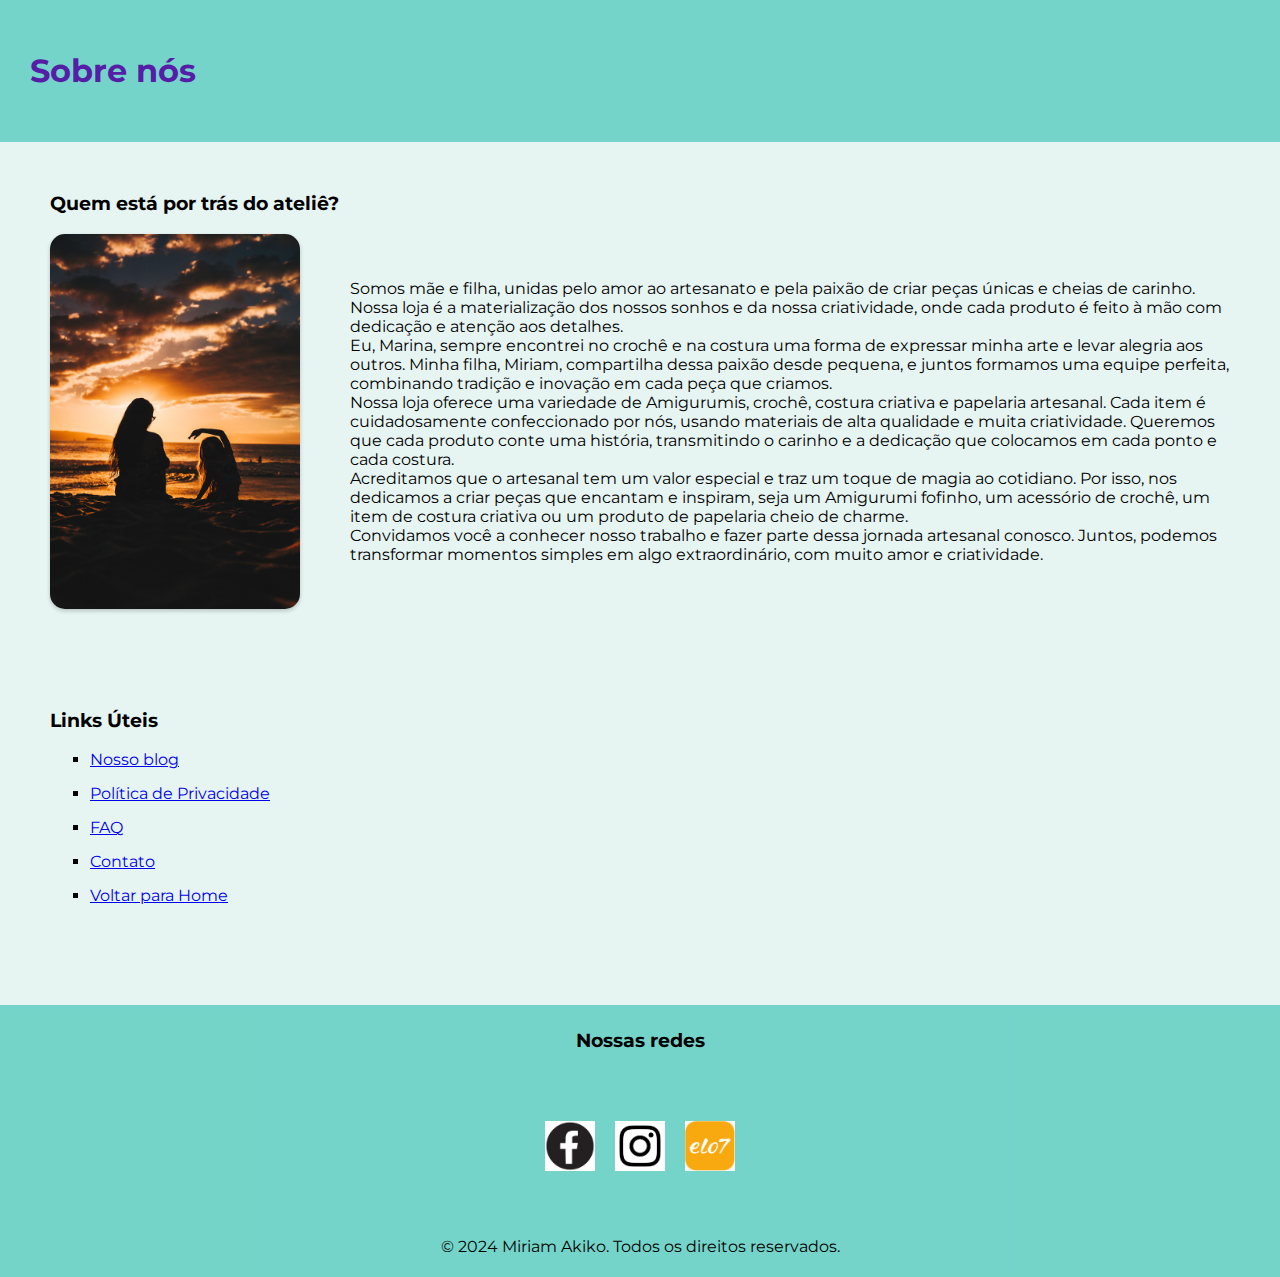
<file: quemSomos.html>
<!DOCTYPE html>
<html lang="pt-br">
    <head>
        <meta charset="UTF-8">
        <meta name="viewport" content="width=device-width, initial-scale=1.0">
        <title>Quem Somos</title>
        <meta name="author" content="Miriam Akiko">
        <meta name="keywords" content="artesanato, ecommerce, loja, croche, tecido, feito a mão, comprar, atelie, quem somos, sobre nós">
        <meta name="description" content="Produtos em crochê, amigurumis, costuras e artes em geral. Produtos feitos à mão, com muito carinho e amor.">
        <link rel="icon" href="assets/icone.jpg">
        <link rel="stylesheet" href="sytle.css">
        <link rel="preconnect" href="https://fonts.googleapis.com">
        <link rel="preconnect" href="https://fonts.gstatic.com" crossorigin>
        <link href="https://fonts.googleapis.com/css2?family=Montserrat:ital,wght@0,100..900;1,100..900&display=swap" rel="stylesheet">
        <link rel="stylesheet" href="https://fonts.googleapis.com/css2?family=Material+Symbols+Outlined:opsz,wght,FILL,GRAD@20..48,100..700,0..1,-50..200" />
    </head>
    
    <body>

        <header>
            <h1>Sobre nós</h1>
        </header>

        <main>
            <h3>Quem está por trás do ateliê?</h3>
            <section class="sobre">
                <img src="assets/sobre_nos.jpg" alt="imagem de mãe e filha sobre o por-do-sol">
                <p>Somos mãe e filha, unidas pelo amor ao artesanato e pela paixão de criar peças únicas e cheias de carinho. Nossa loja é a materialização dos nossos sonhos e da nossa criatividade, onde cada produto é feito à mão com dedicação e atenção aos detalhes.<br>
                Eu, Marina, sempre encontrei no crochê e na costura uma forma de expressar minha arte e levar alegria aos outros. Minha filha, Miriam, compartilha dessa paixão desde pequena, e juntos formamos uma equipe perfeita, combinando tradição e inovação em cada peça que criamos.<br>
                Nossa loja oferece uma variedade de Amigurumis, crochê, costura criativa e papelaria artesanal. Cada item é cuidadosamente confeccionado por nós, usando materiais de alta qualidade e muita criatividade. Queremos que cada produto conte uma história, transmitindo o carinho e a dedicação que colocamos em cada ponto e cada costura.<br>
                Acreditamos que o artesanal tem um valor especial e traz um toque de magia ao cotidiano. Por isso, nos dedicamos a criar peças que encantam e inspiram, seja um Amigurumi fofinho, um acessório de crochê, um item de costura criativa ou um produto de papelaria cheio de charme.<br>
                Convidamos você a conhecer nosso trabalho e fazer parte dessa jornada artesanal conosco. Juntos, podemos transformar momentos simples em algo extraordinário, com muito amor e criatividade.</p>
            </section>
    
        </main>

        <aside>
            <nav>
                <h3>Links Úteis</h3>
                <ul type="square">
                    <li><a href="blog.html">Nosso blog</a></li>
                    <li><a href="politica.html">Política de Privacidade</a></li>
                    <li><a href="faq.html">FAQ</a></li>
                    <li><a href="formulario.html">Contato</a></li>
                    <li><a href="index.html">Voltar para Home</a></li>
                </ul>
            </nav>
        </aside>

        <footer>
            <h3>Nossas redes</h3>
            <section class="social-icons">
                <article>
                    <a href="https://www.facebook.com/merakimh.atelie/">
                        <img src="assets/icon_facebook.jpg" alt="logo Facebook">
                    </a>
                </article>
                <article>
                    <a href="https://www.instagram.com/meraki_mh/">
                        <img src="assets/icon_instagram.jpg" alt="Logo Instagram">
                    </a>
                </article>
                <article>
                    <a href="https://www.elo7.com.br/ateliemerakiartes">
                        <img src="assets/icon_elo7.png" alt="Logo Elo7">
                    </a>
                </article>
            </section>
            <section>
                <p>&copy; 2024 Miriam Akiko. Todos os direitos reservados.</p>
            </section>
        </footer>
        
    </body>
</html>
</file>
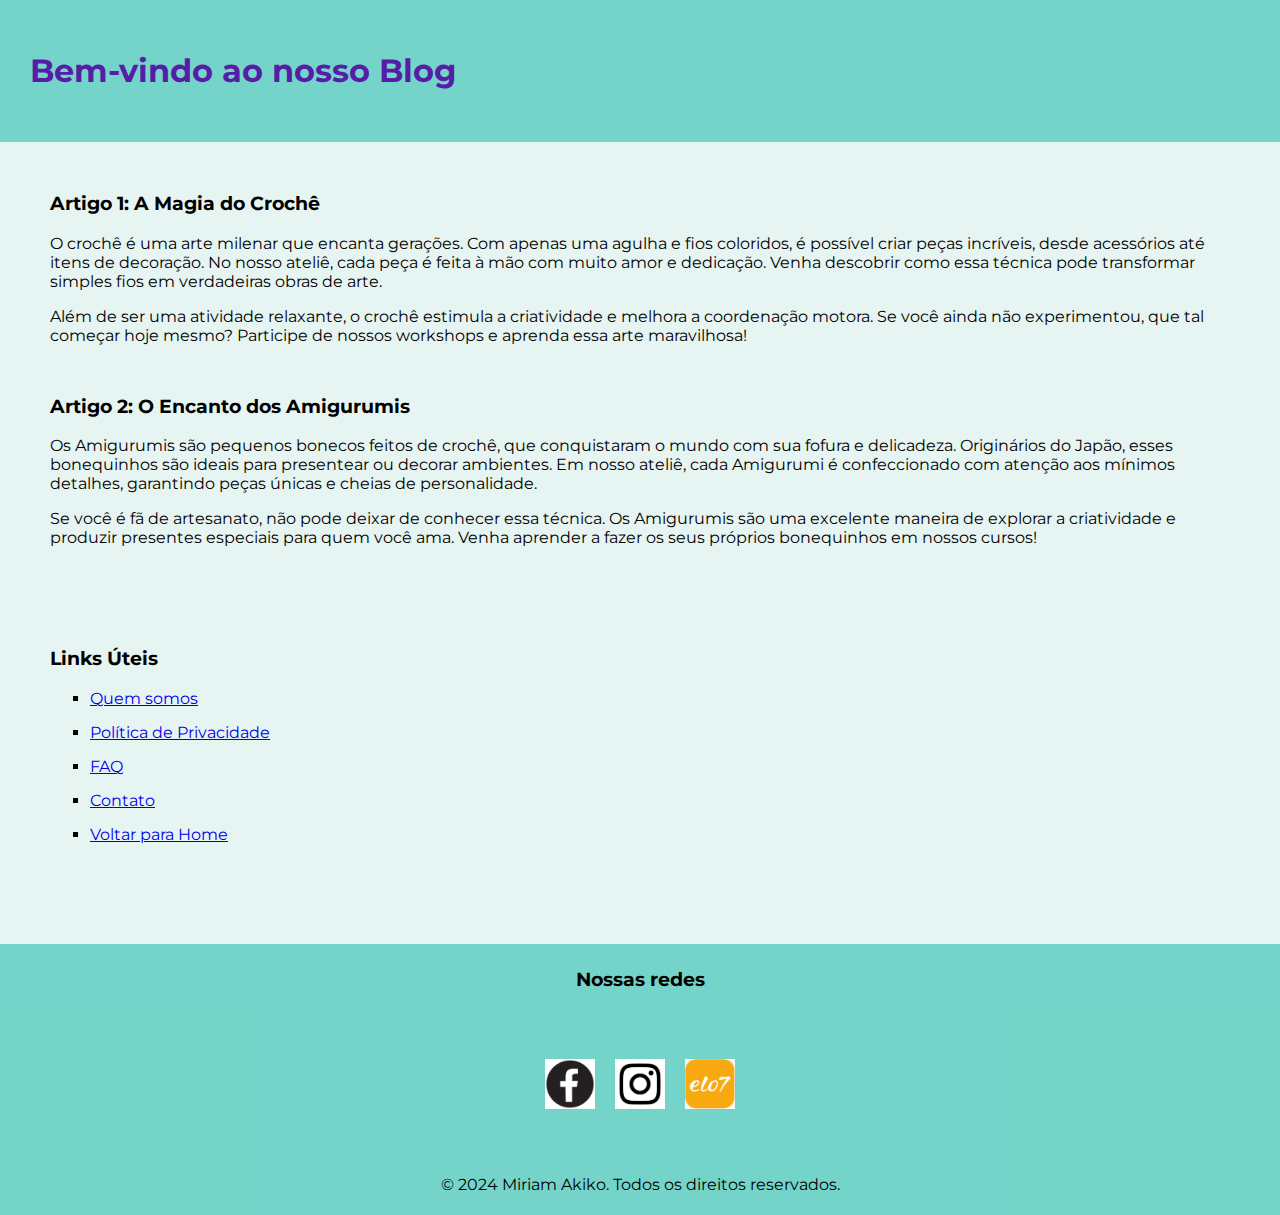
<file: pages/blog.html>
<!DOCTYPE html>
<html lang="pt-br">
    <head>
        <meta charset="UTF-8">
        <meta name="viewport" content="width=device-width, initial-scale=1.0">
        <title>Blog</title>
        <meta name="author" content="Miriam Akiko">
        <meta name="keywords" content="artesanato, ecommerce, loja, croche, tecido, feito a mão, comprar, atelie, blog, matéria">
        <meta name="description" content="Produtos em crochê, amigurumis, costuras e artes em geral. Produtos feitos à mão, com muito carinho e amor.">
        <link rel="icon" href="../assets/icone.jpg">
        <link rel="stylesheet" href="../styles/style.css">
        <link rel="preconnect" href="https://fonts.googleapis.com">
        <link rel="preconnect" href="https://fonts.gstatic.com" crossorigin>
        <link href="https://fonts.googleapis.com/css2?family=Montserrat:ital,wght@0,100..900;1,100..900&display=swap" rel="stylesheet">
        <link rel="stylesheet" href="https://fonts.googleapis.com/css2?family=Material+Symbols+Outlined:opsz,wght,FILL,GRAD@20..48,100..700,0..1,-50..200" />
    </head>
    
    <body>

        <header>
            <h1>Bem-vindo ao nosso Blog</h1>
        </header>

        <main>
            <article>
                <h3>Artigo 1: A Magia do Crochê</h3>
                <p>O crochê é uma arte milenar que encanta gerações. Com apenas uma agulha e fios coloridos, é possível criar peças incríveis, desde acessórios até itens de decoração. No nosso ateliê, cada peça é feita à mão com muito amor e dedicação. Venha descobrir como essa técnica pode transformar simples fios em verdadeiras obras de arte.</p>
                <p>Além de ser uma atividade relaxante, o crochê estimula a criatividade e melhora a coordenação motora. Se você ainda não experimentou, que tal começar hoje mesmo?
                Participe de nossos workshops e aprenda essa arte maravilhosa!</p>
            </article>
            
            <article>
                <h3>Artigo 2: O Encanto dos Amigurumis</h3>
                <p>Os Amigurumis são pequenos bonecos feitos de crochê, que conquistaram o mundo com sua fofura e delicadeza. Originários do Japão, esses bonequinhos são ideais para presentear ou decorar ambientes. Em nosso ateliê, cada Amigurumi é confeccionado com atenção aos mínimos detalhes, garantindo peças únicas e cheias de personalidade.</p>
                <p>Se você é fã de artesanato, não pode deixar de conhecer essa técnica. Os Amigurumis são uma excelente maneira de explorar a criatividade e produzir presentes especiais para quem você ama. Venha aprender a fazer os seus próprios bonequinhos em nossos cursos!</p>
            </article>
        </main>

        <aside>
            <nav>
                <h3>Links Úteis</h3>
                <ul type="square">
                    <li><a href="quemSomos.html">Quem somos</a></li>
                    <li><a href="politica.html">Política de Privacidade</a></li>
                    <li><a href="faq.html">FAQ</a></li>
                    <li><a href="formulario.html">Contato</a></li>
                    <li><a href="../index.html">Voltar para Home</a></li>
                </ul>
            </nav>
        </aside>

        <footer>
            <h3>Nossas redes</h3>
            <section class="social-icons">
                <article>
                    <a href="https://www.facebook.com/merakimh.atelie/" target="_blank">
                        <img src="../assets/icon_facebook.jpg" alt="logo Facebook">
                    </a>
                </article>
                <article>
                    <a href="https://www.instagram.com/meraki_mh/" target="_blank">
                        <img src="../assets/icon_instagram.jpg" alt="Logo Instagram">
                    </a>
                </article>
                <article>
                    <a href="https://www.elo7.com.br/ateliemerakiartes" target="_blank">
                        <img src="../assets/icon_elo7.png" alt="Logo Elo7">
                    </a>
                </article>
            </section>
            <section>
                <p>&copy; 2024 Miriam Akiko. Todos os direitos reservados.</p>
            </section>
        </footer>
        
    </body>
</html>
</file>
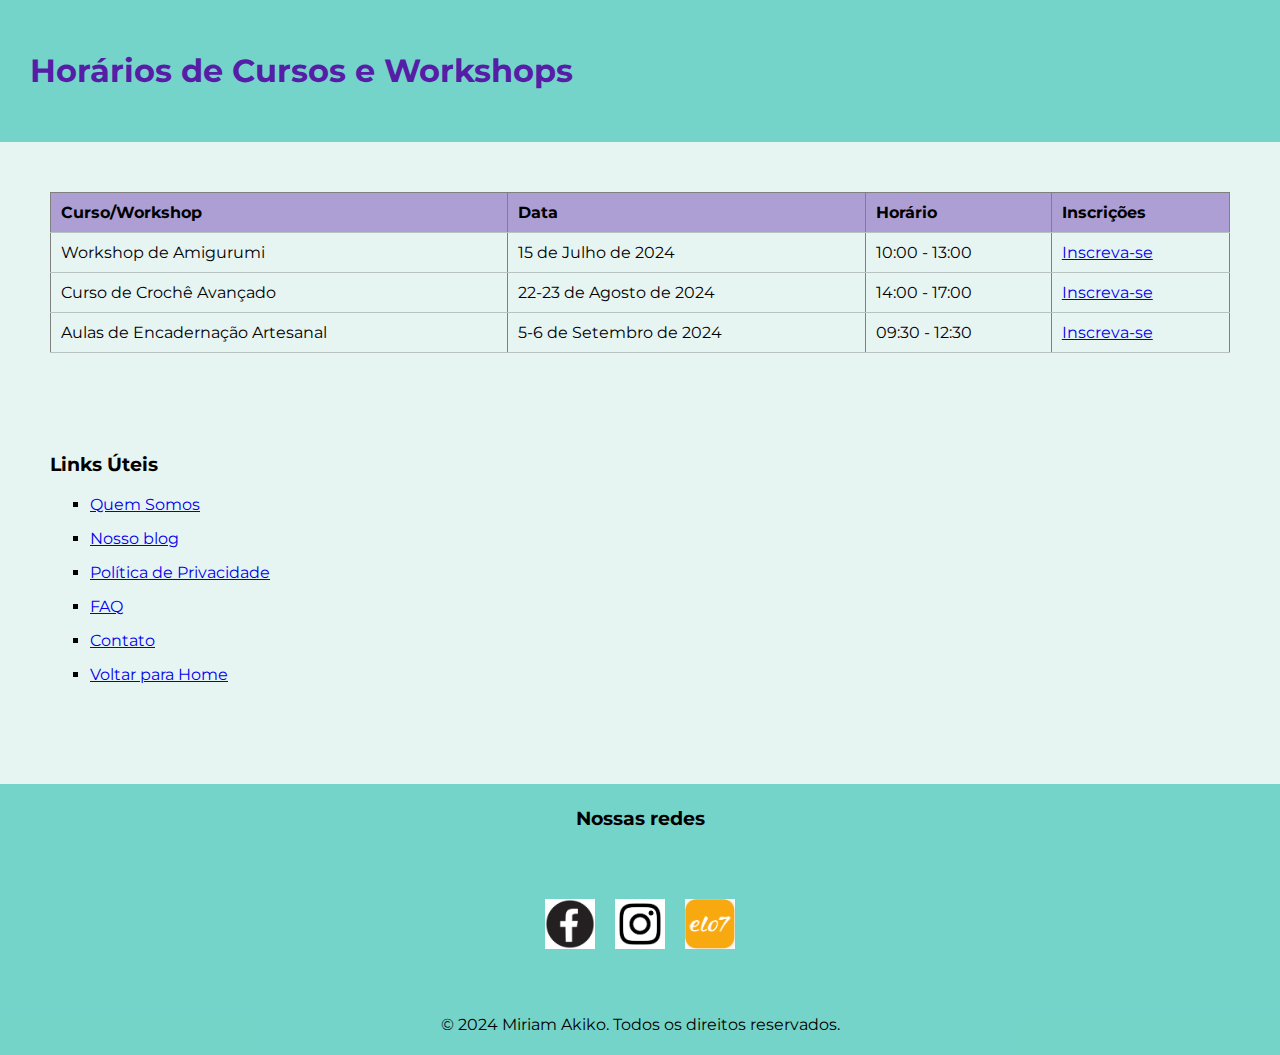
<file: pages/cursos.html>
<!DOCTYPE html>
<html lang="pt-BR">
    <head>
        <meta charset="UTF-8">
        <meta name="viewport" content="width=device-width, initial-scale=1.0">
        <title>Cursos</title>
        <meta name="author" content="Miriam Akiko">
        <meta name="keywords" content="artesanato, ecommerce, loja, croche, tecido, feito a mão, comprar, atelie, cursos, curso, workshop">
        <meta name="description" content="Produtos em crochê, amigurumis, costuras e artes em geral. Produtos feitos à mão, com muito carinho e amor.">
        <link rel="icon" href="../assets/icone.jpg">
        <link rel="stylesheet" href="../styles/style.css">
        <link rel="preconnect" href="https://fonts.googleapis.com">
        <link rel="preconnect" href="https://fonts.gstatic.com" crossorigin>
        <link href="https://fonts.googleapis.com/css2?family=Montserrat:ital,wght@0,100..900;1,100..900&display=swap" rel="stylesheet">
        <link rel="stylesheet" href="https://fonts.googleapis.com/css2?family=Material+Symbols+Outlined:opsz,wght,FILL,GRAD@20..48,100..700,0..1,-50..200" />
    </head>

    <body>
        <header>
            <h1>Horários de Cursos e Workshops</h1>
        </header>

        <main>
            <table border="1" style="border-collapse: collapse;">
                <tr>
                    <th>Curso/Workshop</th>
                    <th>Data</th>
                    <th>Horário</th>
                    <th>Inscrições</th>
                </tr>
                <tr>
                    <td>Workshop de Amigurumi</td>
                    <td>15 de Julho de 2024</td>
                    <td>10:00 - 13:00</td>
                    <td><a href="#">Inscreva-se</a></td>
                </tr>
                <tr>
                    <td>Curso de Crochê Avançado</td>
                    <td>22-23 de Agosto de 2024</td>
                    <td>14:00 - 17:00</td>
                    <td><a href="#">Inscreva-se</a></td>
                </tr>
                <tr>
                    <td>Aulas de Encadernação Artesanal</td>
                    <td>5-6 de Setembro de 2024</td>
                    <td>09:30 - 12:30</td>
                    <td><a href="#">Inscreva-se</a></td>
                </tr>
            </table>
        </main>

        <aside>
            <nav>
                <h3>Links Úteis</h3>
                <ul type="square">
                    <li><a href="quemSomos.html">Quem Somos</a></li>
                    <li><a href="blog.html">Nosso blog</a></li>
                    <li><a href="politica.html">Política de Privacidade</a></li>
                    <li><a href="faq.html">FAQ</a></li>
                    <li><a href="formulario.html">Contato</a></li>
                    <li><a href="../index.html">Voltar para Home</a></li>
                </ul>
            </nav>
        </aside>

        <footer>
            <h3>Nossas redes</h3>
            <section class="social-icons">
                <article>
                    <a href="https://www.facebook.com/merakimh.atelie/" target="_blank">
                        <img src="../assets/icon_facebook.jpg" alt="logo Facebook">
                    </a>
                </article>
                <article>
                    <a href="https://www.instagram.com/meraki_mh/" target="_blank">
                        <img src="../assets/icon_instagram.jpg" alt="Logo Instagram">
                    </a>
                </article>
                <article>
                    <a href="https://www.elo7.com.br/ateliemerakiartes" target="_blank">
                        <img src="../assets/icon_elo7.png" alt="Logo Elo7">
                    </a>
                </article>
            </section>
            <section>
                <p>&copy; 2024 Miriam Akiko. Todos os direitos reservados.</p>
            </section>
        </footer>
        
    </body>
</html>
</file>
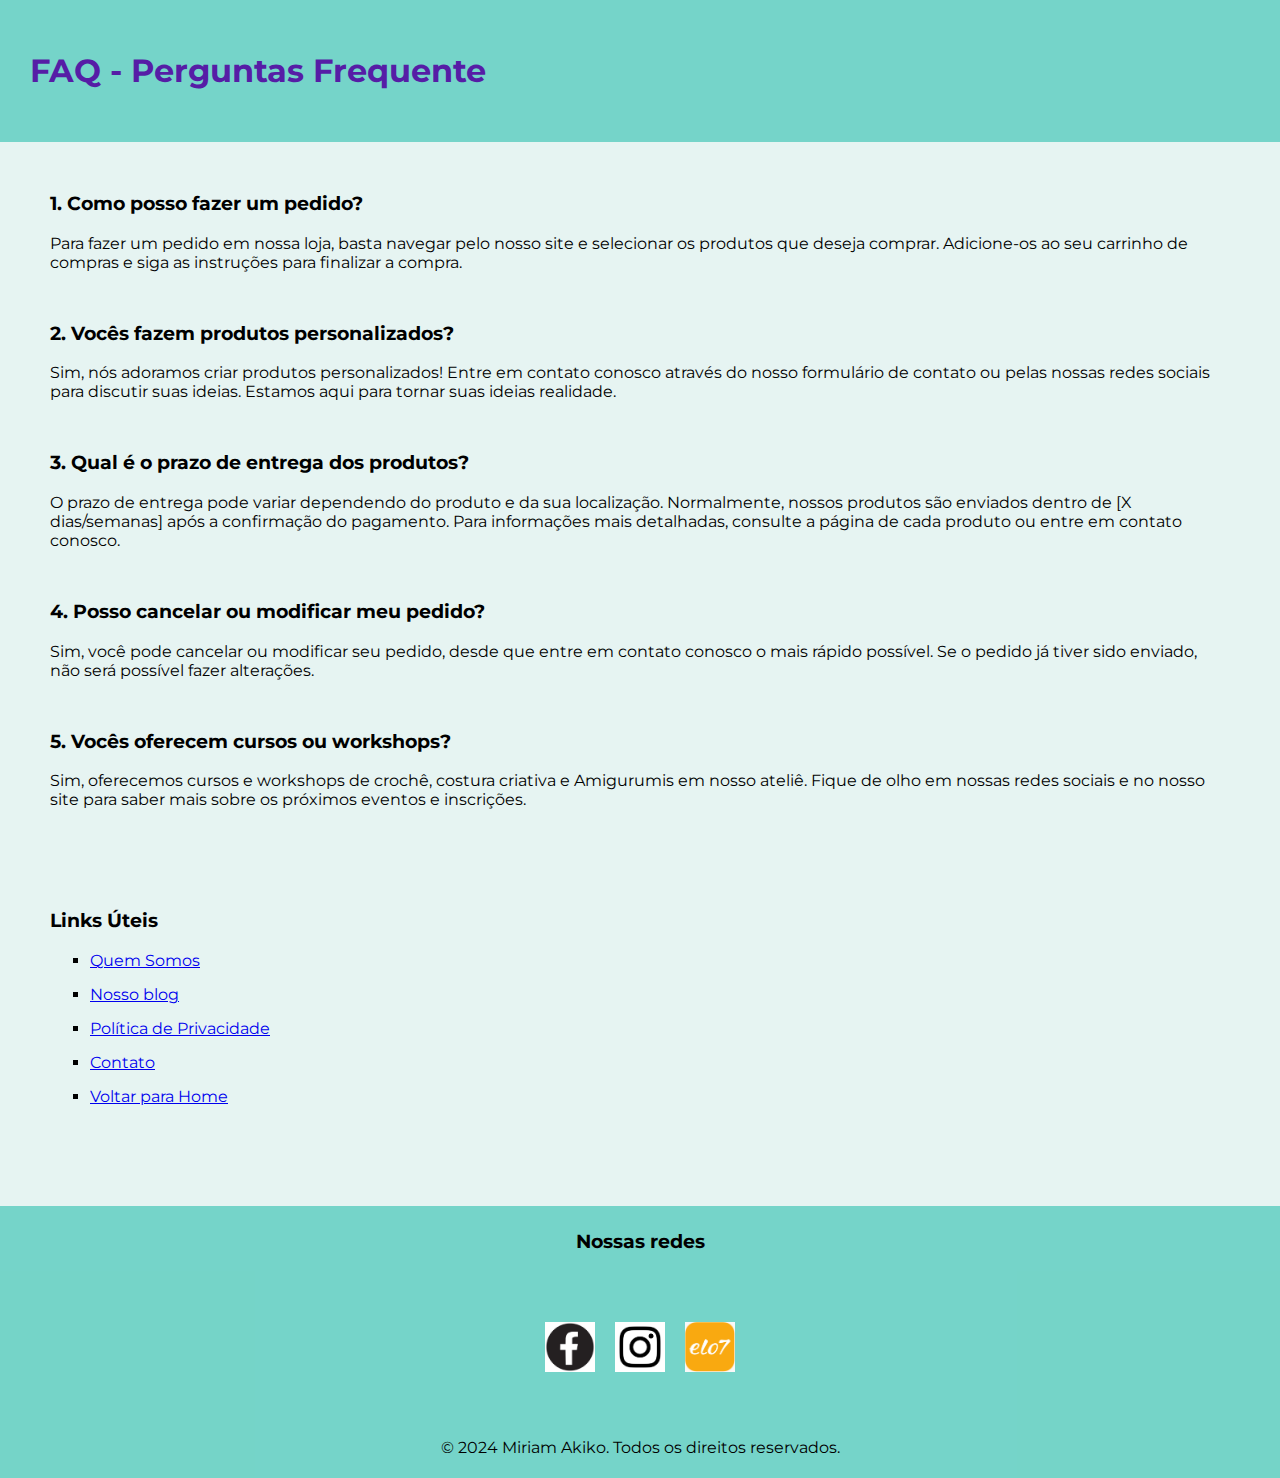
<file: pages/faq.html>
<!DOCTYPE html>
<html lang="pt-br">
    <head>
        <meta charset="UTF-8">
        <meta name="viewport" content="width=device-width, initial-scale=1.0">
        <title>Blog</title>
        <meta name="author" content="Miriam Akiko">
        <meta name="keywords" content="artesanato, ecommerce, loja, croche, tecido, feito a mão, comprar, atelie, blog, matéria">
        <meta name="description" content="Produtos em crochê, amigurumis, costuras e artes em geral. Produtos feitos à mão, com muito carinho e amor.">
        <link rel="icon" href="../assets/icone.jpg">
        <link rel="stylesheet" href="../styles/style.css">
        <link rel="preconnect" href="https://fonts.googleapis.com">
        <link rel="preconnect" href="https://fonts.gstatic.com" crossorigin>
        <link href="https://fonts.googleapis.com/css2?family=Montserrat:ital,wght@0,100..900;1,100..900&display=swap" rel="stylesheet">
        <link rel="stylesheet" href="https://fonts.googleapis.com/css2?family=Material+Symbols+Outlined:opsz,wght,FILL,GRAD@20..48,100..700,0..1,-50..200" />
    </head>
    
    <body>

        <header>
            <h1>FAQ - Perguntas Frequente</h1>
        </header>

        <main>
            <article>
                <h3>1. Como posso fazer um pedido?</h3>
                <p>Para fazer um pedido em nossa loja, basta navegar pelo nosso site e selecionar os produtos que deseja comprar. Adicione-os ao seu carrinho de compras e siga as instruções para finalizar a compra.</p>
            </article>
            
            <article>
                <h3>2. Vocês fazem produtos personalizados?</h3>
                <p>Sim, nós adoramos criar produtos personalizados! Entre em contato conosco através do nosso formulário de contato ou pelas nossas redes sociais para discutir suas ideias. Estamos aqui para tornar suas ideias realidade.</p>
            </article>
            
            <article>
                <h3>3. Qual é o prazo de entrega dos produtos?</h3>
                <p>O prazo de entrega pode variar dependendo do produto e da sua localização. Normalmente, nossos produtos são enviados dentro de [X dias/semanas] após a confirmação do pagamento. Para informações mais detalhadas, consulte a página de cada produto ou entre em contato conosco.</p>
            </article>
            
            <article>
                <h3>4. Posso cancelar ou modificar meu pedido?</h3>
                <p>Sim, você pode cancelar ou modificar seu pedido, desde que entre em contato conosco o mais rápido possível. Se o pedido já tiver sido enviado, não será possível fazer alterações.</p>
            </article>
            
            <article>
                <h3>5. Vocês oferecem cursos ou workshops?</h3>
                <p>Sim, oferecemos cursos e workshops de crochê, costura criativa e Amigurumis em nosso ateliê. Fique de olho em nossas redes sociais e no nosso site para saber mais sobre os próximos eventos e inscrições.</p>
            </article>
        </main>

        <aside>
            <nav>
                <h3>Links Úteis</h3>
                <ul type="square">
                    <li><a href="quemSomos.html">Quem Somos</a></li>
                    <li><a href="blog.html">Nosso blog</a></li>
                    <li><a href="politica.html">Política de Privacidade</a></li>
                    <li><a href="formulario.html">Contato</a></li>
                    <li><a href="../index.html">Voltar para Home</a></li>
                </ul>
            </nav>
        </aside>

        <footer>
            <h3>Nossas redes</h3>
            <section class="social-icons">
                <article>
                    <a href="https://www.facebook.com/merakimh.atelie/" target="_blank">
                        <img src="../assets/icon_facebook.jpg" alt="logo Facebook">
                    </a>
                </article>
                <article>
                    <a href="https://www.instagram.com/meraki_mh/" target="_blank">
                        <img src="../assets/icon_instagram.jpg" alt="Logo Instagram">
                    </a>
                </article>
                <article>
                    <a href="https://www.elo7.com.br/ateliemerakiartes" target="_blank">
                        <img src="../assets/icon_elo7.png" alt="Logo Elo7">
                    </a>
                </article>
            </section>
            <section>
                <p>&copy; 2024 Miriam Akiko. Todos os direitos reservados.</p>
            </section>
        </footer>
        
    </body>
</html>
</file>
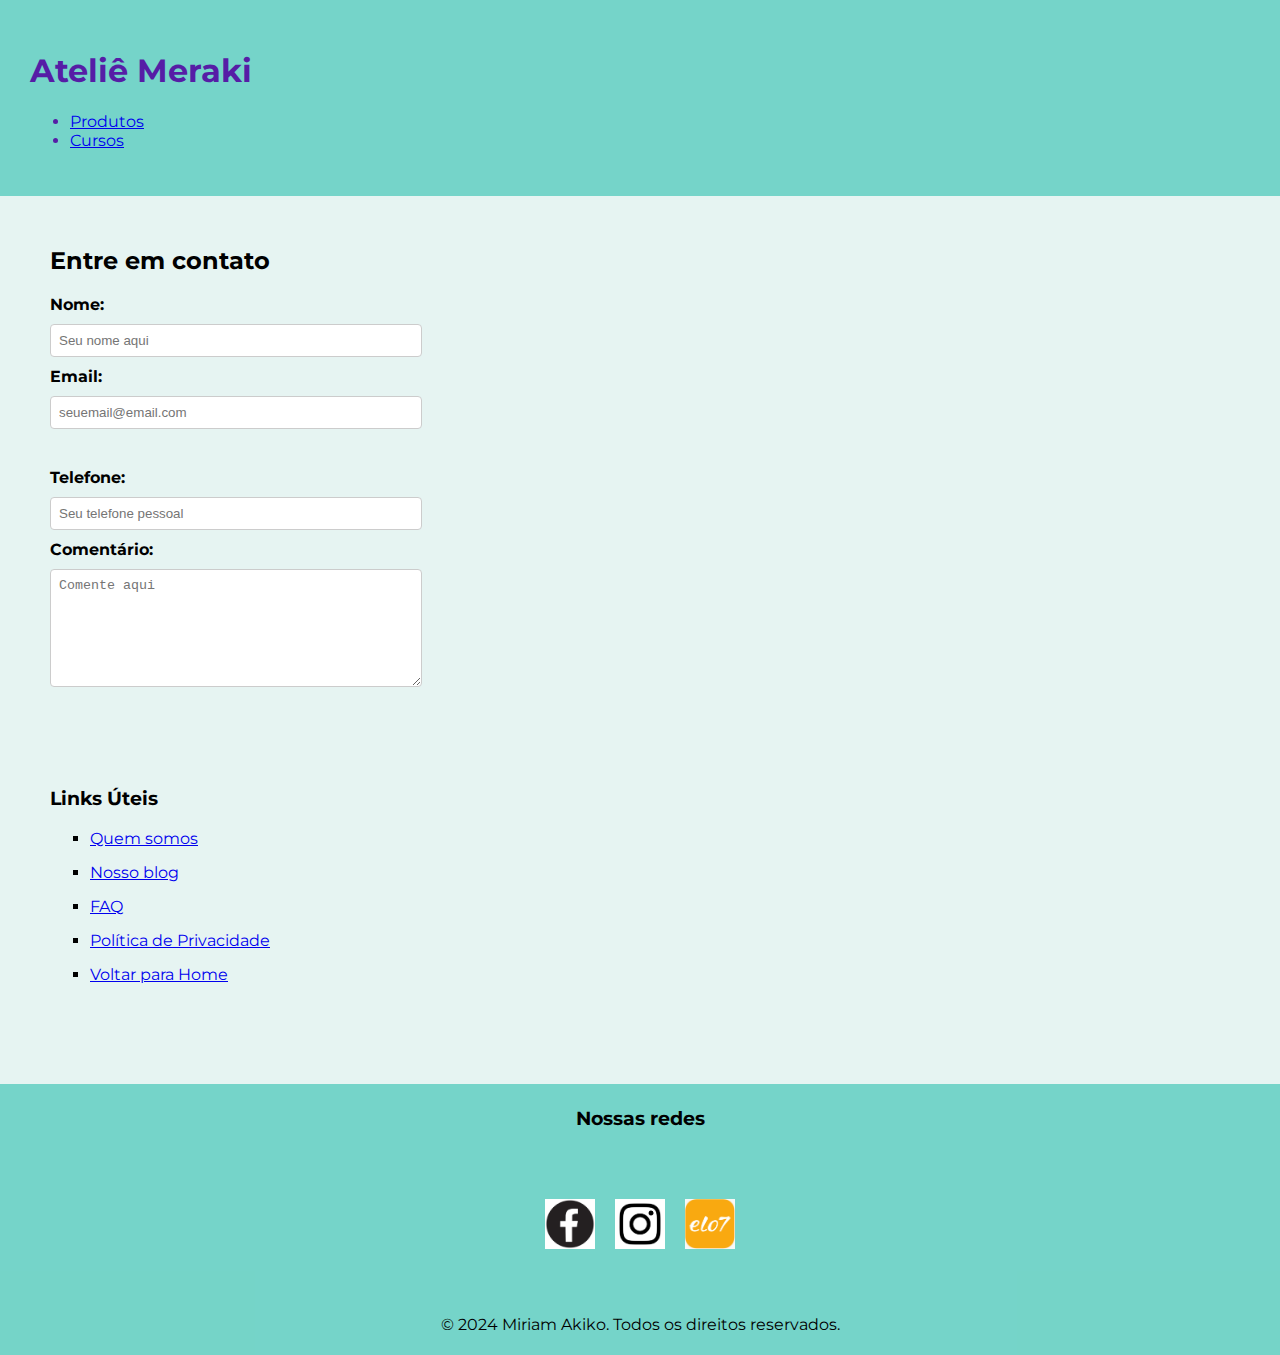
<file: pages/formulario.html>
<!DOCTYPE html>
<html lang="pt-br">
    <head>
        <meta charset="UTF-8">
        <meta name="viewport" content="width=device-width, initial-scale=1.0">
        <title>Política de Privacidade</title>
        <meta name="author" content="Miriam Akiko">
        <meta name="keywords" content="artesanato, ecommerce, loja, croche, tecido, feito a mão, comprar, atelie, política, privacidade, termos">
        <meta name="description" content="Produtos em crochê, amigurumis, costuras e artes em geral. Produtos feitos à mão, com muito carinho e amor.">
        <link rel="icon" href="../assets/icone.jpg">
        <link rel="stylesheet" href="../styles/style.css">
        <link rel="preconnect" href="https://fonts.googleapis.com">
        <link rel="preconnect" href="https://fonts.gstatic.com" crossorigin>
        <link href="https://fonts.googleapis.com/css2?family=Montserrat:ital,wght@0,100..900;1,100..900&display=swap" rel="stylesheet">
        <link rel="stylesheet" href="https://fonts.googleapis.com/css2?family=Material+Symbols+Outlined:opsz,wght,FILL,GRAD@20..48,100..700,0..1,-50..200" />
    </head>

    <body>

        <header>
            <h1>Ateliê Meraki</h1>
            <nav>
                <ul>
                    <li><a href="../pages/produtos.html">Produtos</a></li>
                    <li><a href="../pages/cursos.html">Cursos</a></li>
                </ul>
            </nav>
        </header>

        <main>
            <h2>Entre em contato</h2>
            <form>
                <label for="cNome">Nome:</label> 
                <input type="text" id="cNome" name="nome" placeholder="Seu nome aqui"> 
                
                
                <label for="cEmail">Email: </label> 
                <input type="email" id="cEmail" name="email" placeholder="seuemail@email.com"> <br>

                <label for="cTelefone">Telefone: </label>
                <input type="tel" id="cTelefone" name="telefone" placeholder="Seu telefone pessoal"> 
    
                <label>Comentário: </label>
                <textarea id="cDescricao" name="descricao" placeholder="Comente aqui"></textarea>
            </form>

        </main>

        <aside>
            <nav>
                <h3>Links Úteis</h3>
                <ul type="square">
                    <li><a href="quemSomos.html">Quem somos</a></li>
                    <li><a href="blog.html">Nosso blog</a></li>
                    <li><a href="faq.html">FAQ</a></li>
                    <li><a href="politica.html">Política de Privacidade</a></li>
                    <li><a href="../index.html">Voltar para Home</a></li>
                </ul>
            </nav>
        </aside>

        <footer>
            <h3>Nossas redes</h3>
            <section class="social-icons">
                <article>
                    <a href="https://www.facebook.com/merakimh.atelie/" target="_blank">
                        <img src="../assets/icon_facebook.jpg" alt="logo Facebook">
                    </a>
                </article>
                <article>
                    <a href="https://www.instagram.com/meraki_mh/" target="_blank">
                        <img src="../assets/icon_instagram.jpg" alt="Logo Instagram">
                    </a>
                </article>
                <article>
                    <a href="https://www.elo7.com.br/ateliemerakiartes" target="_blank">
                        <img src="../assets/icon_elo7.png" alt="Logo Elo7">
                    </a>
                </article>
            </section>
            <section>
                <p>&copy; 2024 Miriam Akiko. Todos os direitos reservados.</p>
            </section>
        </footer>
        
    </body>
</html>
</file>
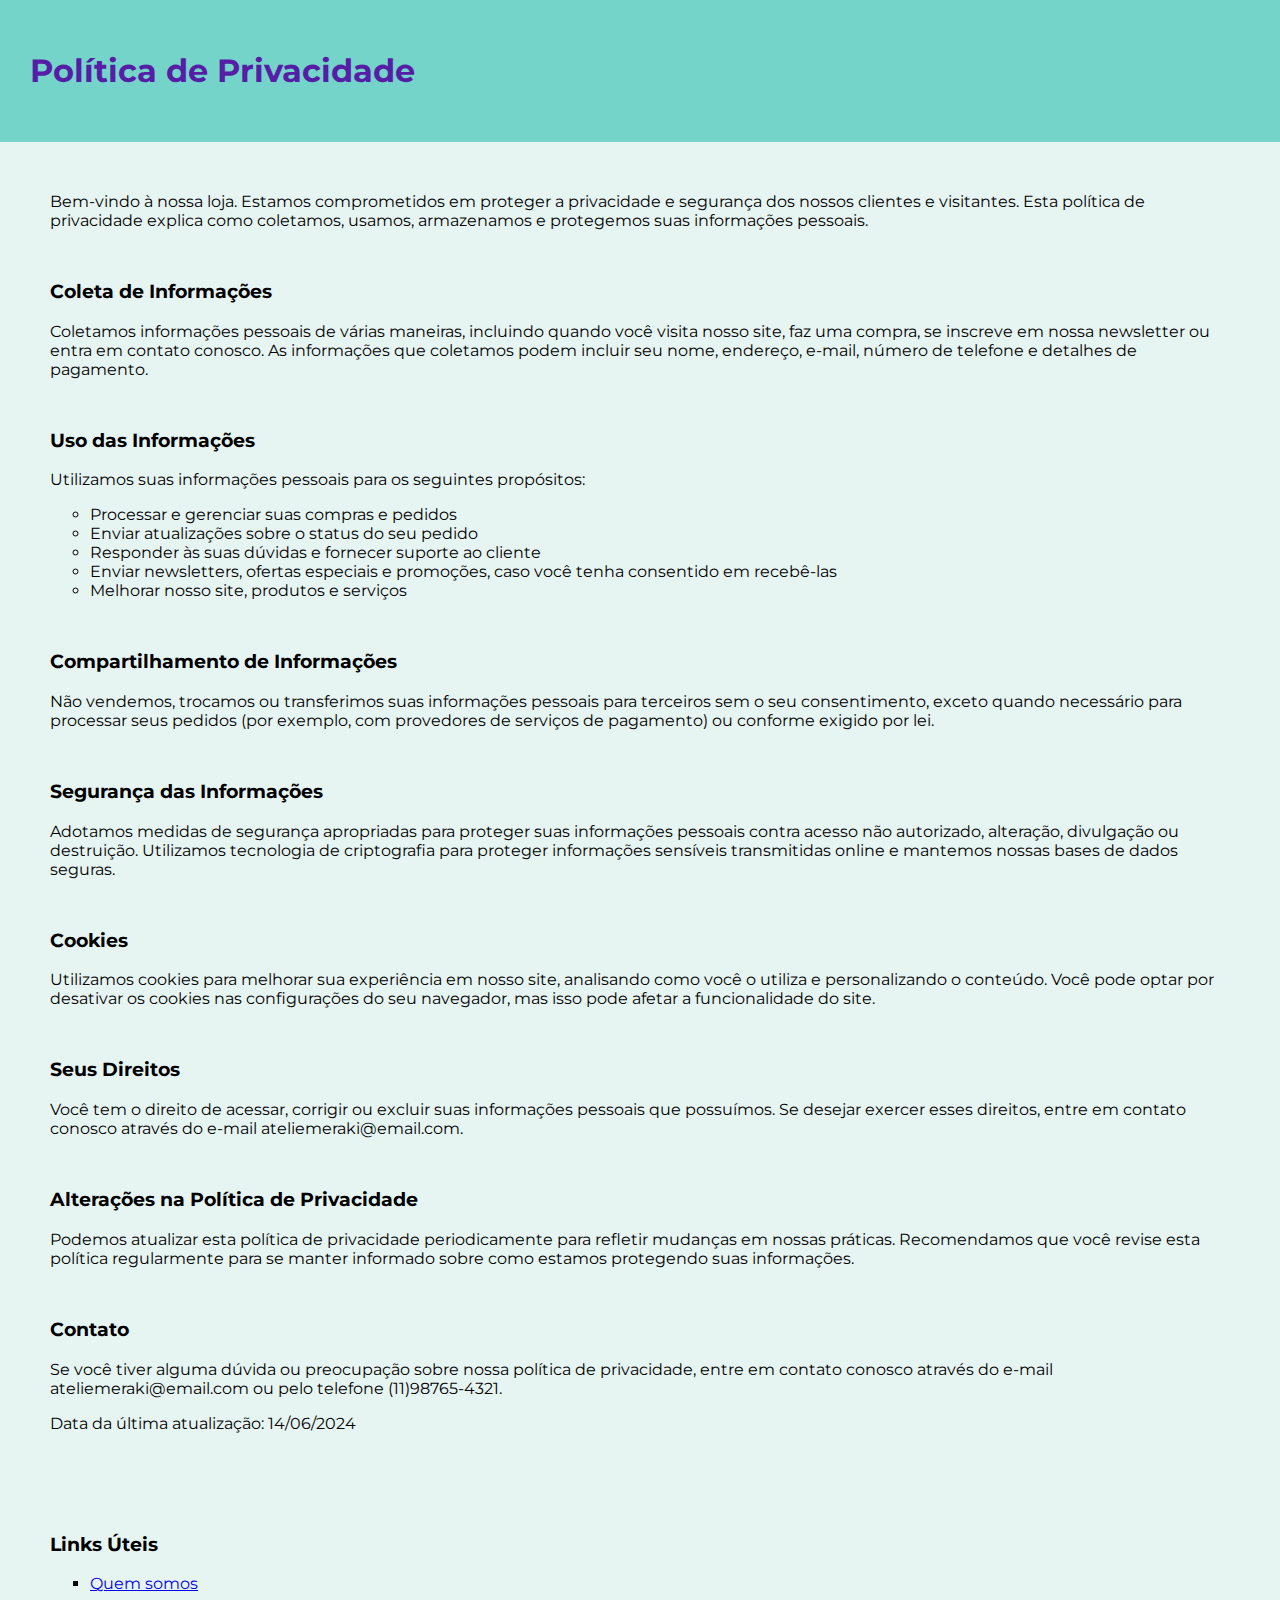
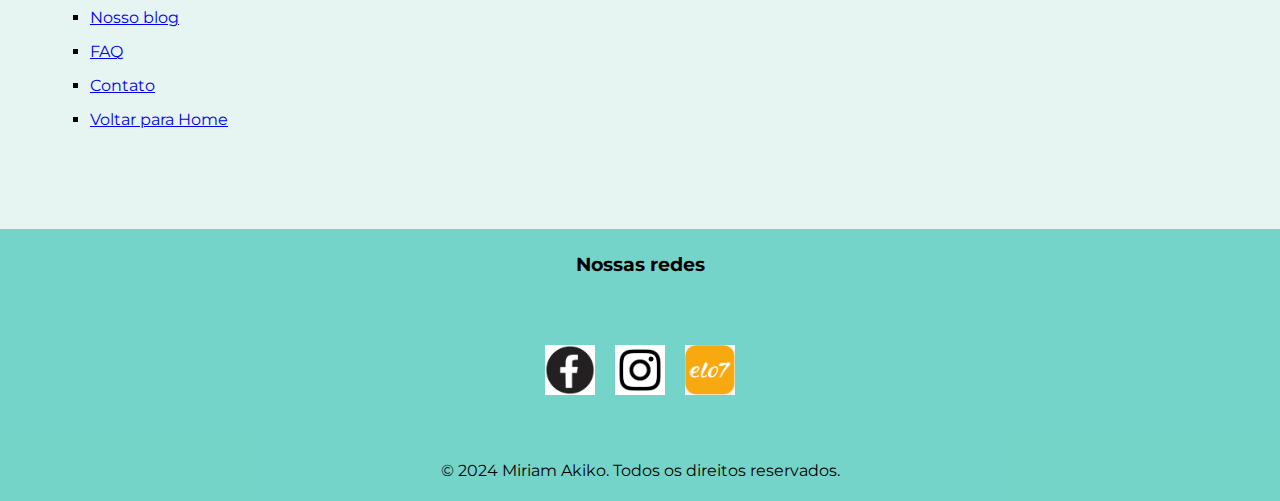
<file: pages/politica.html>
<!DOCTYPE html>
<html lang="pt-br">
    <head>
        <meta charset="UTF-8">
        <meta name="viewport" content="width=device-width, initial-scale=1.0">
        <title>Política de Privacidade</title>
        <meta name="author" content="Miriam Akiko">
        <meta name="keywords" content="artesanato, ecommerce, loja, croche, tecido, feito a mão, comprar, atelie, política, privacidade, termos">
        <meta name="description" content="Produtos em crochê, amigurumis, costuras e artes em geral. Produtos feitos à mão, com muito carinho e amor.">
        <link rel="icon" href="../assets/icone.jpg">
        <link rel="stylesheet" href="../styles/style.css">
        <link rel="preconnect" href="https://fonts.googleapis.com">
        <link rel="preconnect" href="https://fonts.gstatic.com" crossorigin>
        <link href="https://fonts.googleapis.com/css2?family=Montserrat:ital,wght@0,100..900;1,100..900&display=swap" rel="stylesheet">
        <link rel="stylesheet" href="https://fonts.googleapis.com/css2?family=Material+Symbols+Outlined:opsz,wght,FILL,GRAD@20..48,100..700,0..1,-50..200" />
    </head>

    <body>

        <header>
            <h1>Política de Privacidade</h1>
        </header>

        <main>
            <section>
                <p>Bem-vindo à nossa loja. Estamos comprometidos em proteger a privacidade e segurança dos nossos clientes e visitantes. Esta política de privacidade explica como coletamos, usamos, armazenamos e protegemos suas informações pessoais.</p>
                <article>
                    <h3>Coleta de Informações</h3>
                    <p>Coletamos informações pessoais de várias maneiras, incluindo quando você visita nosso site, faz uma compra, se inscreve em nossa newsletter ou entra em contato conosco. As informações que coletamos podem incluir seu nome, endereço, e-mail, número de telefone e detalhes de pagamento.</p>
                </article>               
                <article>
                    <h3>Uso das Informações</h3>
                    <p>Utilizamos suas informações pessoais para os seguintes propósitos:</p>
                        <ul type="circle">
                            <li>Processar e gerenciar suas compras e pedidos</li>
                            <li>Enviar atualizações sobre o status do seu pedido</li>
                            <li>Responder às suas dúvidas e fornecer suporte ao cliente</li>
                            <li>Enviar newsletters, ofertas especiais e promoções, caso você tenha consentido em recebê-las</li>
                            <li>Melhorar nosso site, produtos e serviços</li>
                        </ul>
                </article>  
                <article>
                    <h3>Compartilhamento de Informações</h3>
                    <p>Não vendemos, trocamos ou transferimos suas informações pessoais para terceiros sem o seu consentimento, exceto quando necessário para processar seus pedidos (por exemplo, com provedores de serviços de pagamento) ou conforme exigido por lei.</p>
                </article>
                <article>
                    <h3>Segurança das Informações</h3>
                    <p>Adotamos medidas de segurança apropriadas para proteger suas informações pessoais contra acesso não autorizado, alteração, divulgação ou destruição. Utilizamos tecnologia de criptografia para proteger informações sensíveis transmitidas online e mantemos nossas bases de dados seguras.</p>
                </article> 
                <article>
                    <h3>Cookies</h3>
                    <p>Utilizamos cookies para melhorar sua experiência em nosso site, analisando como você o utiliza e personalizando o conteúdo. Você pode optar por desativar os cookies nas configurações do seu navegador, mas isso pode afetar a funcionalidade do site.</p>
                </article>
                <article>
                    <h3>Seus Direitos</h3>
                    <p>Você tem o direito de acessar, corrigir ou excluir suas informações pessoais que possuímos. Se desejar exercer esses direitos, entre em contato conosco através do e-mail ateliemeraki@email.com.</p>
                </article>
                <article>
                    <h3>Alterações na Política de Privacidade</h3>
                    <p>Podemos atualizar esta política de privacidade periodicamente para refletir mudanças em nossas práticas. Recomendamos que você revise esta política regularmente para se manter informado sobre como estamos protegendo suas informações.</p>
                </article>
                <article>
                    <h3>Contato</h3>
                    <p>Se você tiver alguma dúvida ou preocupação sobre nossa política de privacidade, entre em contato conosco através do e-mail ateliemeraki@email.com ou pelo telefone (11)98765-4321.</p>
                    <p>Data da última atualização: 14/06/2024</p>
                </article>
            </section>
        </main>

        <aside>
            <nav>
                <h3>Links Úteis</h3>
                <ul type="square">
                    <li><a href="quemSomos.html">Quem somos</a></li>
                    <li><a href="blog.html">Nosso blog</a></li>
                    <li><a href="faq.html">FAQ</a></li>
                    <li><a href="formulario.html">Contato</a></li>
                    <li><a href="../index.html">Voltar para Home</a></li>
                </ul>
            </nav>
        </aside>

        <footer>
            <h3>Nossas redes</h3>
            <section class="social-icons">
                <article>
                    <a href="https://www.facebook.com/merakimh.atelie/" target="_blank">
                        <img src="../assets/icon_facebook.jpg" alt="logo Facebook">
                    </a>
                </article>
                <article>
                    <a href="https://www.instagram.com/meraki_mh/" target="_blank">
                        <img src="../assets/icon_instagram.jpg" alt="Logo Instagram">
                    </a>
                </article>
                <article>
                    <a href="https://www.elo7.com.br/ateliemerakiartes" target="_blank">
                        <img src="../assets/icon_elo7.png" alt="Logo Elo7">
                    </a>
                </article>
            </section>
            <section>
                <p>&copy; 2024 Miriam Akiko. Todos os direitos reservados.</p>
            </section>
        </footer>
        
    </body>
</html>
</file>
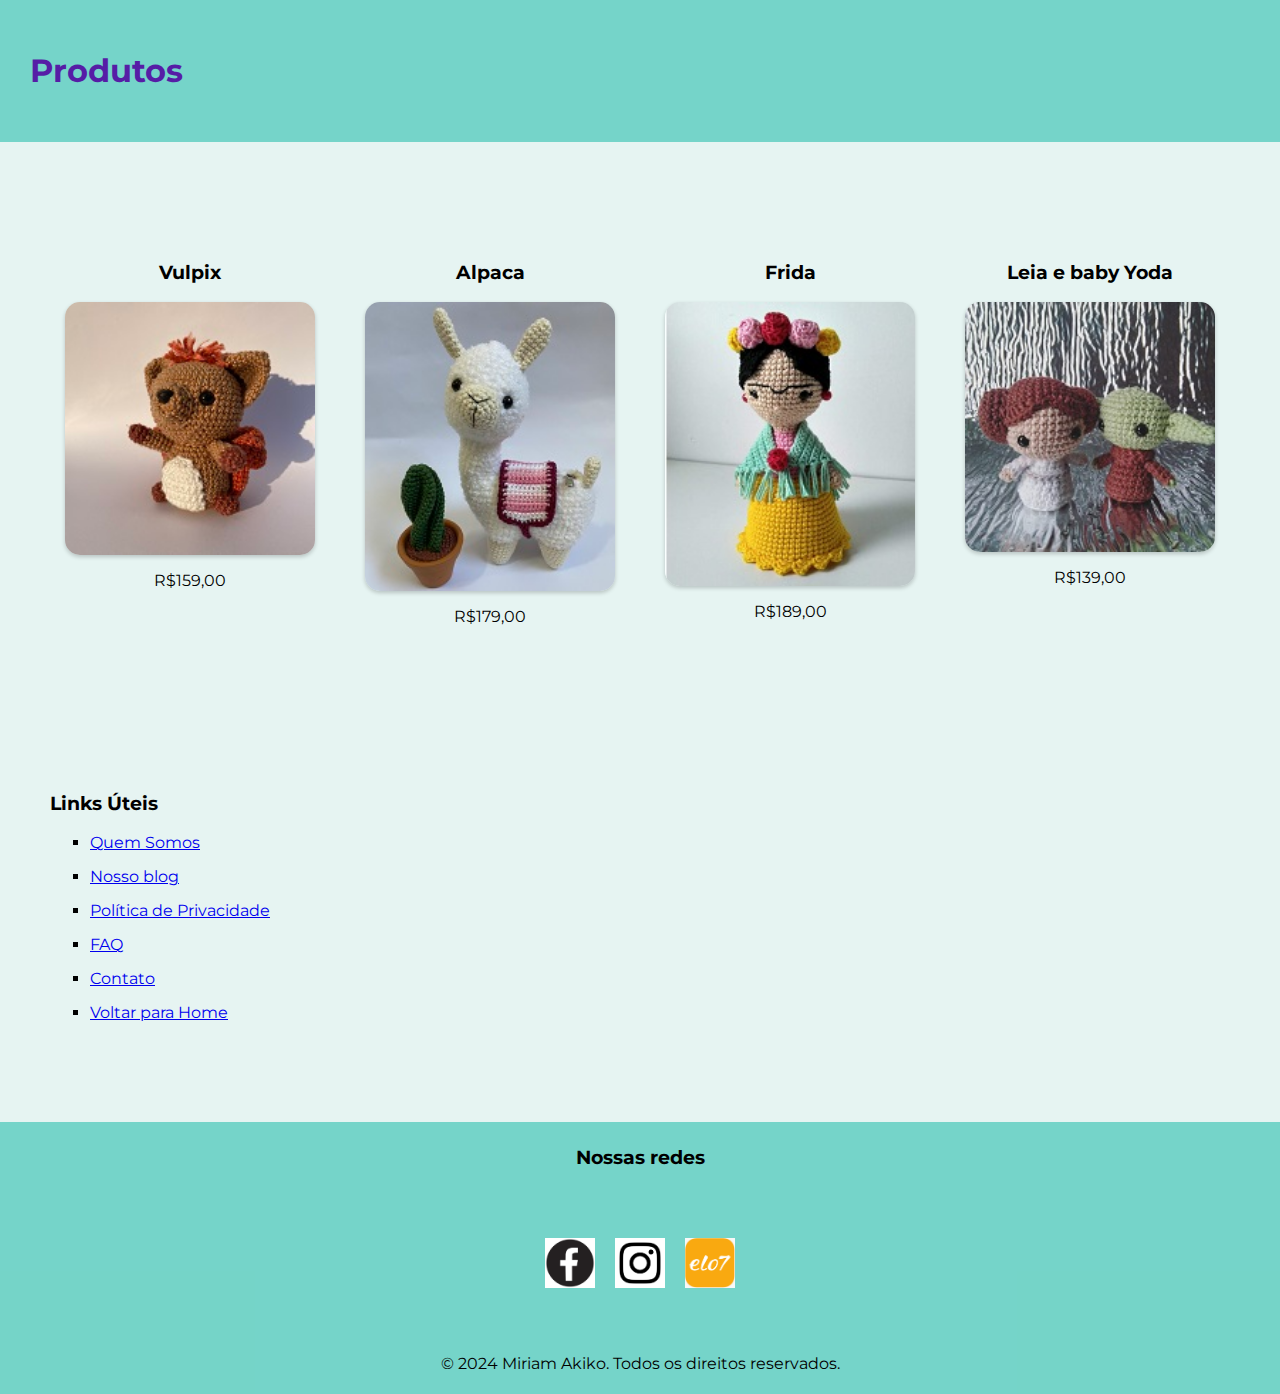
<file: pages/produtos.html>
<!DOCTYPE html>
<html lang="pt-br">
    <head>
        <meta charset="UTF-8">
        <meta name="viewport" content="width=device-width, initial-scale=1.0">
        <title>Produtos</title>
        <meta name="author" content="Miriam Akiko">
        <meta name="keywords" content="artesanato, ecommerce, loja, croche, tecido, feito a mão, comprar, atelie">
        <meta name="description" content="Produtos em crochê, amigurumis, costuras e artes em geral. Produtos feitos à mão, com muito carinho e amor.">
        <link rel="icon" href="../assets/icone.jpg">
        <link rel="stylesheet" href="../styles/style.css">
        <link rel="preconnect" href="https://fonts.googleapis.com">
        <link rel="preconnect" href="https://fonts.gstatic.com" crossorigin>
        <link href="https://fonts.googleapis.com/css2?family=Montserrat:ital,wght@0,100..900;1,100..900&display=swap" rel="stylesheet">
        <link rel="stylesheet" href="https://fonts.googleapis.com/css2?family=Material+Symbols+Outlined:opsz,wght,FILL,GRAD@20..48,100..700,0..1,-50..200" />
    </head>
    
    <body>
        <header>
            <h1>Produtos</h1>
        </header>
        <main>
            <section class="produtos">
                <article>
                    <h3>Vulpix</h3>
                    <img src="../assets/vulpix_pokemon.JPG" alt="pokemon vulpix em crochê">
                    <p>R$159,00</p>
                </article>  
                <article>
                    <h3>Alpaca</h3>
                    <img src="../assets/alpaca_croche.JPG" alt="alpaca em croche">
                    <p>R$179,00</p>
                </article>  
                <article>
                    <h3>Frida</h3>
                    <img src="../assets/frida_khalo_croche.jpg" alt="boneca frida khalo em croche">
                    <p>R$189,00</p>
                </article>  
                <article>
                    <h3>Leia e baby Yoda</h3>
                    <img src="../assets/leia_yoda_baby_croche.jpg" alt="bonecos pequenos da princesa leia e baby yoda">
                    <p>R$139,00</p>
                </article>  
            </section>      
        </main>

        <aside>
            <nav>
                <h3>Links Úteis</h3>
                <ul type="square">
                    <li><a href="quemSomos.html">Quem Somos</a></li>
                    <li><a href="blog.html">Nosso blog</a></li>
                    <li><a href="politica.html">Política de Privacidade</a></li>
                    <li><a href="faq.html">FAQ</a></li>
                    <li><a href="formulario.html">Contato</a></li>
                    <li><a href="../index.html">Voltar para Home</a></li>
                </ul>
            </nav>
        </aside>

        <footer>
            <h3>Nossas redes</h3>
            <section class="social-icons">
                <article>
                    <a href="https://www.facebook.com/merakimh.atelie/" target="_blank">
                        <img src="../assets/icon_facebook.jpg" alt="logo Facebook">
                    </a>
                </article>
                <article>
                    <a href="https://www.instagram.com/meraki_mh/" target="_blank">
                        <img src="../assets/icon_instagram.jpg" alt="Logo Instagram">
                    </a>
                </article>
                <article>
                    <a href="https://www.elo7.com.br/ateliemerakiartes" target="_blank">
                        <img src="../assets/icon_elo7.png" alt="Logo Elo7">
                    </a>
                </article>
            </section>
            <section>
                <p>&copy; 2024 Miriam Akiko. Todos os direitos reservados.</p>
            </section>
        </footer>
        
    </body>
</html>
</file>
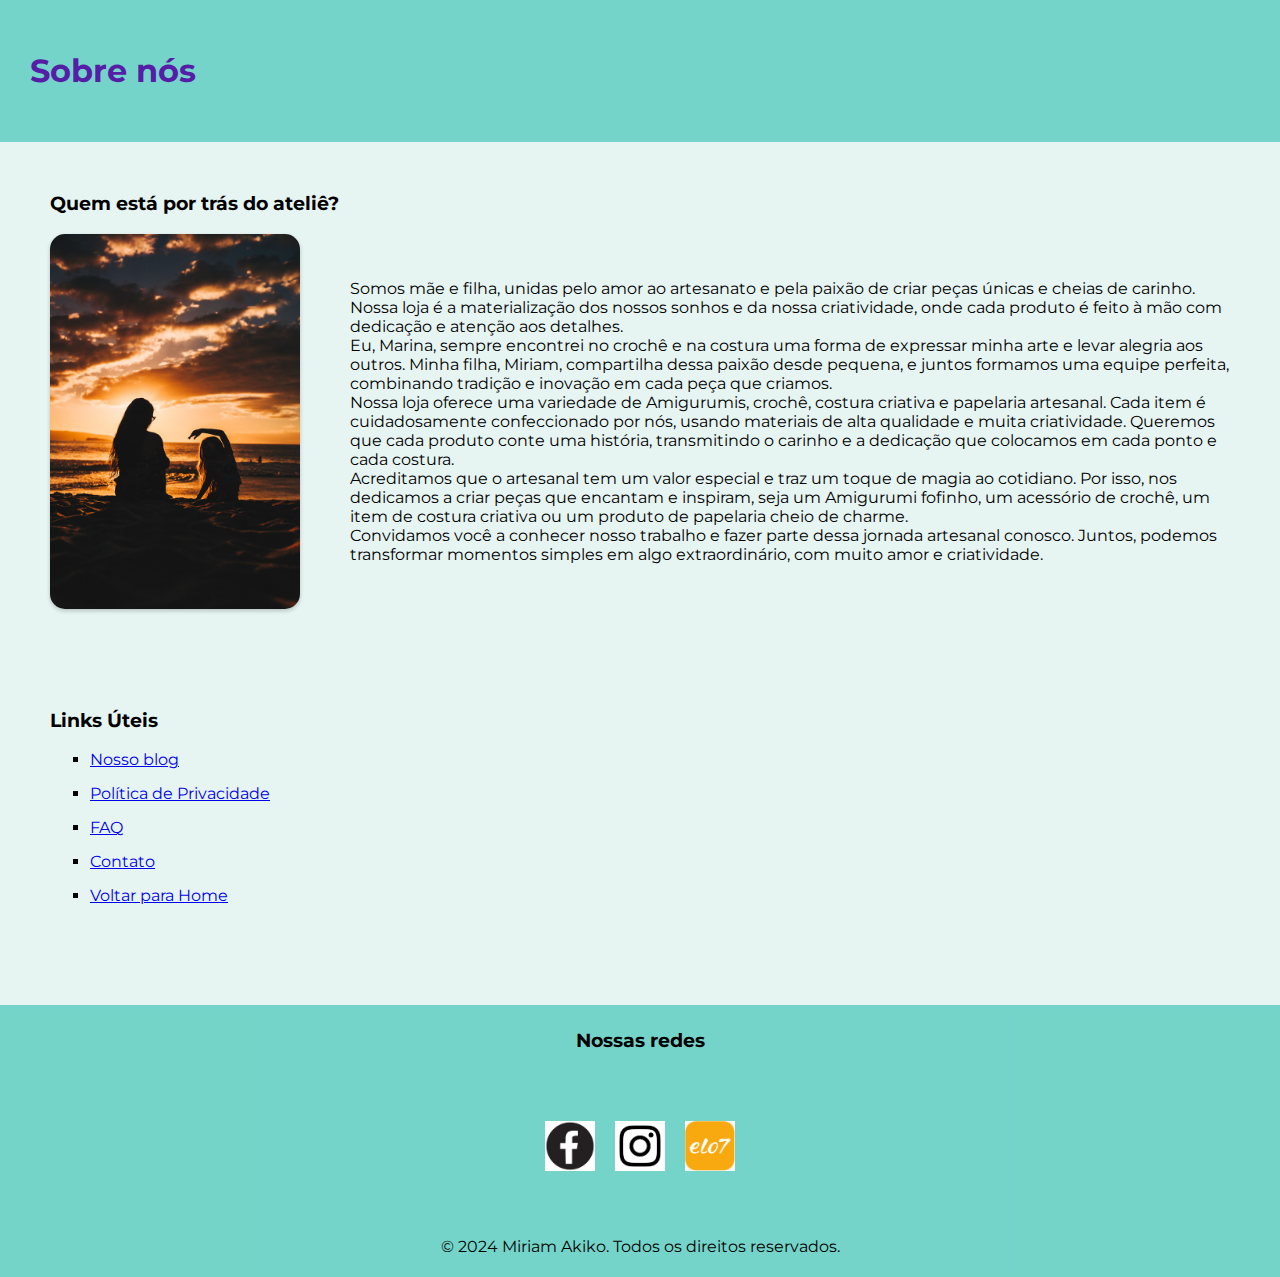
<file: pages/quemSomos.html>
<!DOCTYPE html>
<html lang="pt-br">
    <head>
        <meta charset="UTF-8">
        <meta name="viewport" content="width=device-width, initial-scale=1.0">
        <title>Quem Somos</title>
        <meta name="author" content="Miriam Akiko">
        <meta name="keywords" content="artesanato, ecommerce, loja, croche, tecido, feito a mão, comprar, atelie, quem somos, sobre nós">
        <meta name="description" content="Produtos em crochê, amigurumis, costuras e artes em geral. Produtos feitos à mão, com muito carinho e amor.">
        <link rel="icon" href="../assets/icone.jpg">
        <link rel="stylesheet" href="../styles/style.css">
        <link rel="preconnect" href="https://fonts.googleapis.com">
        <link rel="preconnect" href="https://fonts.gstatic.com" crossorigin>
        <link href="https://fonts.googleapis.com/css2?family=Montserrat:ital,wght@0,100..900;1,100..900&display=swap" rel="stylesheet">
        <link rel="stylesheet" href="https://fonts.googleapis.com/css2?family=Material+Symbols+Outlined:opsz,wght,FILL,GRAD@20..48,100..700,0..1,-50..200" />
    </head>
    
    <body>

        <header>
            <h1>Sobre nós</h1>
        </header>

        <main>
            <h3>Quem está por trás do ateliê?</h3>
            <section class="sobre">
                <img src="../assets/sobre_nos.jpg" alt="imagem de mãe e filha sobre o por-do-sol">
                <p>Somos mãe e filha, unidas pelo amor ao artesanato e pela paixão de criar peças únicas e cheias de carinho. Nossa loja é a materialização dos nossos sonhos e da nossa criatividade, onde cada produto é feito à mão com dedicação e atenção aos detalhes.<br>
                Eu, Marina, sempre encontrei no crochê e na costura uma forma de expressar minha arte e levar alegria aos outros. Minha filha, Miriam, compartilha dessa paixão desde pequena, e juntos formamos uma equipe perfeita, combinando tradição e inovação em cada peça que criamos.<br>
                Nossa loja oferece uma variedade de Amigurumis, crochê, costura criativa e papelaria artesanal. Cada item é cuidadosamente confeccionado por nós, usando materiais de alta qualidade e muita criatividade. Queremos que cada produto conte uma história, transmitindo o carinho e a dedicação que colocamos em cada ponto e cada costura.<br>
                Acreditamos que o artesanal tem um valor especial e traz um toque de magia ao cotidiano. Por isso, nos dedicamos a criar peças que encantam e inspiram, seja um Amigurumi fofinho, um acessório de crochê, um item de costura criativa ou um produto de papelaria cheio de charme.<br>
                Convidamos você a conhecer nosso trabalho e fazer parte dessa jornada artesanal conosco. Juntos, podemos transformar momentos simples em algo extraordinário, com muito amor e criatividade.</p>
            </section>
    
        </main>

        <aside>
            <nav>
                <h3>Links Úteis</h3>
                <ul type="square">
                    <li><a href="blog.html">Nosso blog</a></li>
                    <li><a href="politica.html">Política de Privacidade</a></li>
                    <li><a href="faq.html">FAQ</a></li>
                    <li><a href="formulario.html">Contato</a></li>
                    <li><a href="../index.html">Voltar para Home</a></li>
                </ul>
            </nav>
        </aside>

        <footer>
            <h3>Nossas redes</h3>
            <section class="social-icons">
                <article>
                    <a href="https://www.facebook.com/merakimh.atelie/" target="_blank">
                        <img src="../assets/icon_facebook.jpg" alt="logo Facebook">
                    </a>
                </article>
                <article>
                    <a href="https://www.instagram.com/meraki_mh/" target="_blank">
                        <img src="../assets/icon_instagram.jpg" alt="Logo Instagram">
                    </a>
                </article>
                <article>
                    <a href="https://www.elo7.com.br/ateliemerakiartes" target="_blank">
                        <img src="../assets/icon_elo7.png" alt="Logo Elo7">
                    </a>
                </article>
            </section>
            <section>
                <p>&copy; 2024 Miriam Akiko. Todos os direitos reservados.</p>
            </section>
        </footer>
        
    </body>
</html>
</file>
<file: styles/style.css>
body {
    font-family: "Montserrat", sans-serif;
    background-color: rgb(230, 244, 242);
    margin: 0;
}

header {
    background-color:rgba(76, 201, 185, 0.733);
    color:rgb(86, 29, 166);
    padding: 30px;
}

main {
    margin: 50px;
}

article {
    margin: 50px 0px 50px 0px;
}

.logo {
    width: 25px;
}

.comentario {
    margin-top: 100px;
}

aside {
    margin: 100px 0px 100px 50px;
}

aside nav ul li {
    margin-bottom: 15px; 
}

footer {
    background-color: rgba(76, 201, 185, 0.733); 
    padding: 5px;
    text-align: center;
}

.social-icons {
    display: flex; 
    justify-content: center; 
    gap: 20px; 
}

.social-icons article img {
    display: block; 
    width: 50px;
    height: auto; 
}

.produtos {
    display: flex; 
    justify-content: center; 
    gap: 50px; 
    text-align: center;
}

.produtos article img {
    display: block; 
    width: 250px;
    height: auto; 
    border-radius: 15px;
    box-shadow: 0 2px 4px rgba(0, 0, 0, 0.2);
}

.sobre {
    display: flex; 
    justify-content: center; 
    gap: 50px; 
    align-items: center;
}

.sobre img {
    display: block; 
    width: 250px;
    height: auto; 
    border-radius: 15px;
    box-shadow: 0 2px 4px rgba(0, 0, 0, 0.2);
}

table {
    width: 100%;
    border-collapse: collapse;
    margin-top: 20px;
}
th, td {
    padding: 10px;
    text-align: left;
    border-bottom: 1px solid rgba(0, 0, 0, 0.2);
}
th {
    background-color: rgba(86, 29, 166, 0.397);
}

form {
    display: grid;
    gap: 10px; 
}

label {
    display: block;
    font-weight: bold; 
}

input, textarea {
    width: 30%;
    padding: 8px; 
    border: 1px solid #ccc;
    border-radius: 4px;
}

textarea {
    height: 100px; 
}
</file>
<file: sytle.css>
body {
    font-family: "Montserrat", sans-serif;
    background-color: rgb(230, 244, 242);
    margin: 0;
}

header {
    background-color:rgba(76, 201, 185, 0.733);
    color:rgb(86, 29, 166);
    padding: 30px;
}

main {
    margin: 50px;
}

article {
    margin: 50px 0px 50px 0px;
}

.logo {
    width: 25px;
}

.comentario {
    margin-top: 100px;
}

aside {
    margin: 100px 0px 100px 50px;
}

aside nav ul li {
    margin-bottom: 15px; 
}

footer {
    background-color: rgba(76, 201, 185, 0.733); 
    padding: 5px;
    text-align: center;
}

.social-icons {
    display: flex; 
    justify-content: center; 
    gap: 20px; 
}

.social-icons article img {
    display: block; 
    width: 50px;
    height: auto; 
}

.produtos {
    display: flex; 
    justify-content: center; 
    gap: 50px; 
    text-align: center;
}

.produtos article img {
    display: block; 
    width: 250px;
    height: auto; 
    border-radius: 15px;
    box-shadow: 0 2px 4px rgba(0, 0, 0, 0.2);
}

.sobre {
    display: flex; 
    justify-content: center; 
    gap: 50px; 
    align-items: center;
}

.sobre img {
    display: block; 
    width: 250px;
    height: auto; 
    border-radius: 15px;
    box-shadow: 0 2px 4px rgba(0, 0, 0, 0.2);
}

table {
    width: 100%;
    border-collapse: collapse;
    margin-top: 20px;
}
th, td {
    padding: 10px;
    text-align: left;
    border-bottom: 1px solid rgba(0, 0, 0, 0.2);
}
th {
    background-color: rgba(86, 29, 166, 0.397);
}

form {
    display: grid;
    gap: 10px; 
}

label {
    display: block;
    font-weight: bold; 
}

input, textarea {
    width: 30%;
    padding: 8px; 
    border: 1px solid #ccc;
    border-radius: 4px;
}

textarea {
    height: 100px; 
}
</file>
